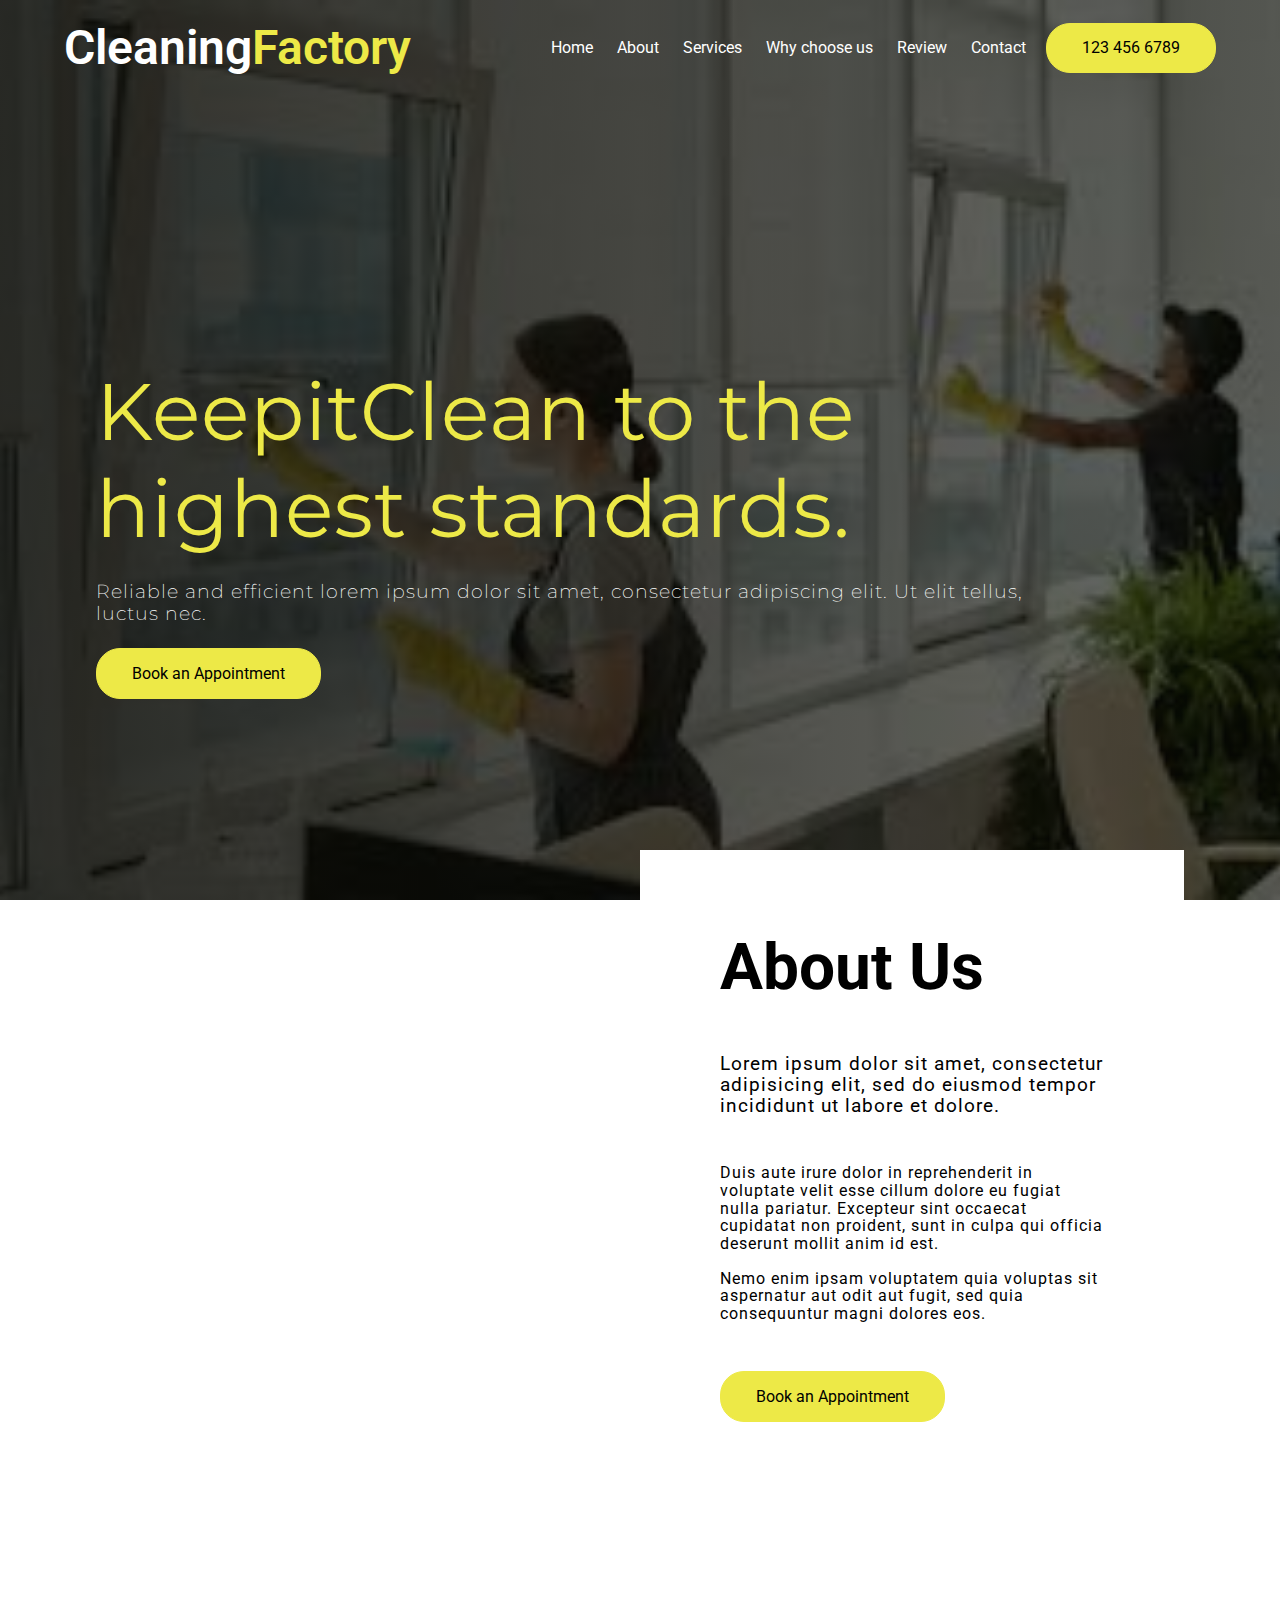
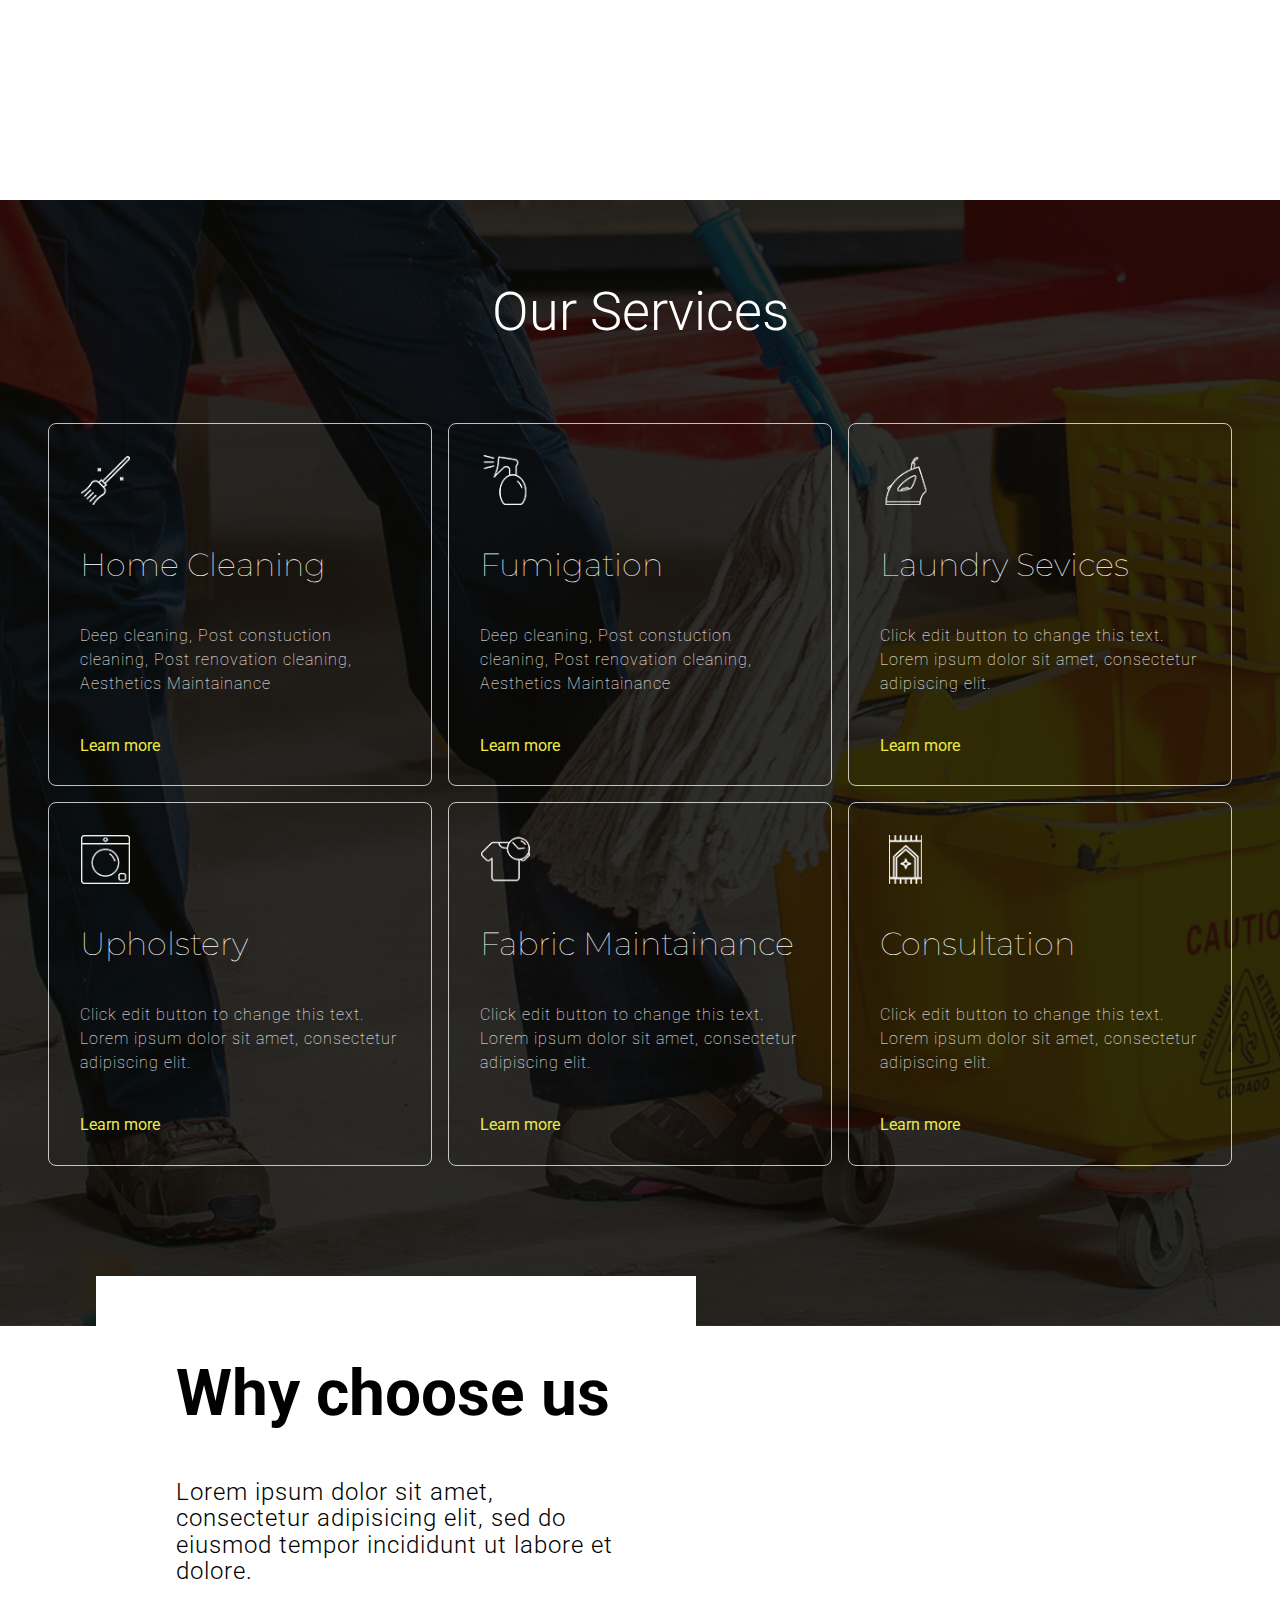
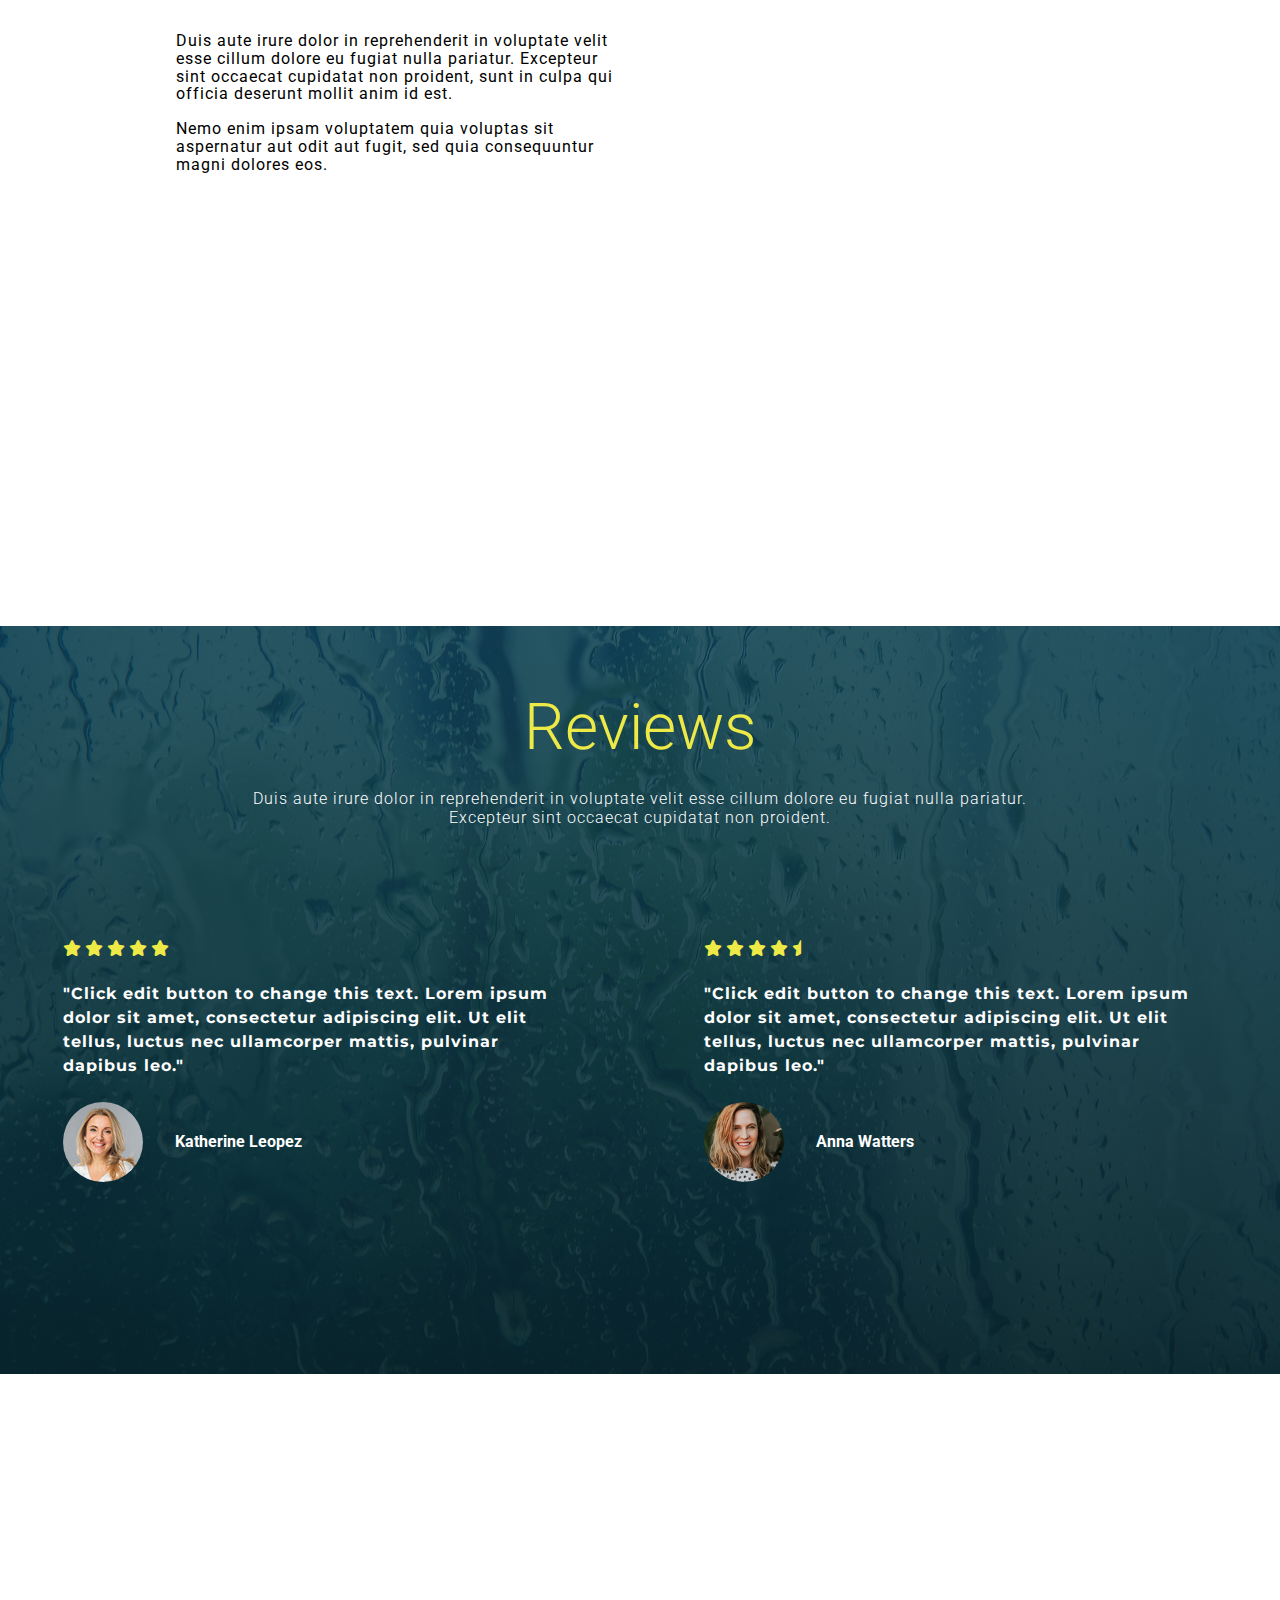
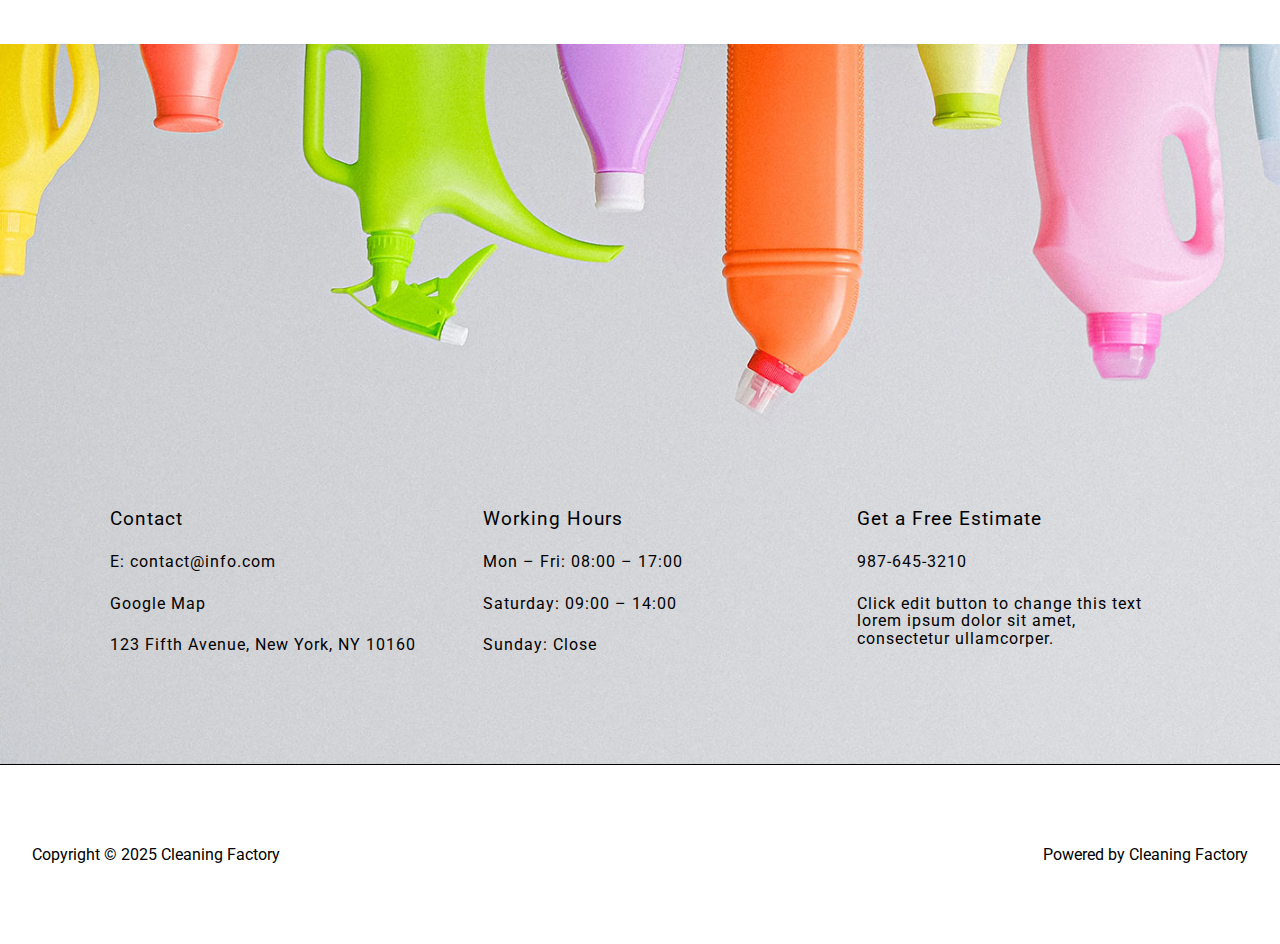
<file: index.html>
<!DOCTYPE html>
<html lang="en">
    <head>
        <meta charset="UTF-8">
        <meta http-equiv="X-UA-Compatible" content="IE-edge">
        <meta name="viewport" content="width=device-width">
        <meta name="theme-color" content="#EDE947">
        <title>landing page</title>
        <link rel="stylesheet" href="https://cdnjs.cloudflare.com/ajax/libs/font-awesome/6.7.2/css/all.min.css">
        <link rel="stylesheet" href="animation.css">
        <link rel="stylesheet" href="style.css">
    </head>
    <body>
        <section class="bg1">
            <section class="hero">
                <nav>
                    <a href="" class="logo link">Cleaning<span>Factory</span></a>
                    <ul class="navbar">
                        <li><a class="navlinks" href="index.html">Home</a></li>
                        <li><a class="navlinks" href="about.html">About</a></li>
                        <li><a class="navlinks" href="services.html">Services</a></li>
                        <li><a class="navlinks" href="reason.html">Why choose us</a></li>
                        <li><a class="navlinks" href="review.html">Review</a></li>
                        <li><a class="navlinks" href="contact.html">Contact</a></li>
                    </ul>
                    <a href="" class="btn link">123 456 6789</a>
                    <i class="fa-solid fa-bars" id="menu-bar"></i>
                </nav>
                <div class="body">
                    <h1>KeepitClean to the highest standards.</h1>
                    <h3>Reliable and efficient lorem ipsum dolor sit amet, consectetur adipiscing elit. Ut elit tellus, luctus nec.
                    </h3>
                    <a href="" class="btn">Book an Appointment</a>
                </div>
            </section>
            <section class="about">
                <div class="aboutus">
                    <h1>About Us</h1>
                    <h2>Lorem ipsum dolor sit amet, consectetur adipisicing elit, sed do eiusmod tempor incididunt ut labore et dolore.</h2>
                    <h4>Duis aute irure dolor in reprehenderit in voluptate velit esse cillum dolore eu fugiat nulla pariatur. Excepteur sint occaecat cupidatat non proident, sunt in culpa qui officia deserunt mollit anim id est.<br>
                    <br>Nemo enim ipsam voluptatem quia voluptas sit aspernatur aut odit aut fugit, sed quia consequuntur magni dolores eos.</h4>
                    <a href="" class="btn">Book an Appointment</a>
                </div>
            </section>
        </section>
        <section class="bg2">
            <section class="service">
                <h1>Our Services</h1>
                <div class="row">
                    <div class="service-item">
                        <img src="broom-icon.png" alt="">
                        <h2>Home Cleaning</h2>
                        <h4>Deep cleaning, Post constuction cleaning, Post renovation cleaning, Aesthetics Maintainance</h4>
                        <a href="">Learn more</a>
                    </div>
                    <div class="service-item">
                        <img src="spray (1).png" alt="">
                        <h2>Fumigation</h2>
                        <h4>Deep cleaning, Post constuction cleaning, Post renovation cleaning, Aesthetics Maintainance</h4>
                        <a href="">Learn more</a>
                    </div>
                    <div class="service-item">
                        <img src="iron.png" alt="">
                        <h2>Laundry Sevices</h2>
                        <h4>Click edit button to change this text. Lorem ipsum dolor sit amet, consectetur adipiscing elit.</h4>
                        <a href="">Learn more</a>
                    </div>
                    <div class="service-item">
                        <img src="washing-machine.png" alt="">
                        <h2>Upholstery</h2>
                        <h4>Click edit button to change this text. Lorem ipsum dolor sit amet, consectetur adipiscing elit.</h4>
                        <a href="">Learn more</a>
                    </div>
                    <div class="service-item">
                        <img src="laundry.png" alt="">
                        <h2>Fabric Maintainance</h2>
                        <h4>Click edit button to change this text. Lorem ipsum dolor sit amet, consectetur adipiscing elit.</h4>
                        <a href="">Learn more</a>
                    </div>
                    <div class="service-item">
                        <img src="carpet-icon-img.png" alt="">
                        <h2>Consultation</h2>
                        <h4>Click edit button to change this text. Lorem ipsum dolor sit amet, consectetur adipiscing elit.</h4>
                        <a href="">Learn more</a>
                    </div>
                </div>
            </section>
            <section class="reason">
                <div class="aboutus">
                    <h1>Why choose us</h1>
                    <h2>Lorem ipsum dolor sit amet, consectetur adipisicing elit, sed do eiusmod tempor incididunt ut labore et dolore.</h2>
                    <h4>Duis aute irure dolor in reprehenderit in voluptate velit esse cillum dolore eu fugiat nulla pariatur. Excepteur sint occaecat cupidatat non proident, sunt in culpa qui officia deserunt mollit anim id est.<br>
                    <br>Nemo enim ipsam voluptatem quia voluptas sit aspernatur aut odit aut fugit, sed quia consequuntur magni dolores eos.</h4>
                </div>
            </section>
            <section class="review">
                <h1 class="title">Reviews</h1>
                <h4 class="sub-title">Duis aute irure dolor in reprehenderit in voluptate velit esse cillum dolore eu fugiat nulla pariatur. Excepteur sint occaecat cupidatat non proident.</h4>
                <div class="row">
                    <div class="review-item">
                        <div class="rating">
                            <i class="fa fa-star" aria-hidden="true"></i>
                            <i class="fa fa-star" aria-hidden="true"></i>
                            <i class="fa fa-star" aria-hidden="true"></i>
                            <i class="fa fa-star" aria-hidden="true"></i>
                            <i class="fa fa-star" aria-hidden="true"></i>
                        </div>
                        <h3>"Click edit button to change this text. Lorem ipsum dolor sit amet, consectetur adipiscing elit. Ut elit tellus, luctus nec ullamcorper mattis, pulvinar dapibus leo."</h3>
                        <div class="client">
                            <img src="review1.jpg" alt="">
                            <h4>Katherine Leopez</h4>
                        </div>
                    </div>
                    <div class="review-item">
                        <div class="rating">
                            <i class="fa fa-star" aria-hidden="true"></i>
                            <i class="fa fa-star" aria-hidden="true"></i>
                            <i class="fa fa-star" aria-hidden="true"></i>
                            <i class="fa fa-star" aria-hidden="true"></i>
                            <i class="fa fa-star-half" aria-hidden="true"></i>
                        </div>
                        <h3>"Click edit button to change this text. Lorem ipsum dolor sit amet, consectetur adipiscing elit. Ut elit tellus, luctus nec ullamcorper mattis, pulvinar dapibus leo."</h3>
                        <div class="client">
                            <img src="review2.png" alt="">
                            <h4>Anna Watters</h4>
                        </div>
                    </div>
                </div>
            </section>
            <section class="referee">

            </section>
            <footer>
                <div class="row">
                    <div class="footer-item">
                        <h3>Contact</h3>
                        <p>E: contact@info.com</p>
                        <p>Google Map</p>
                        <p>123 Fifth Avenue, New York, NY 10160</p>
                    </div>
                    <div class="footer-item">
                        <h3>Working Hours</h3>
                        <p>Mon – Fri: 08:00 – 17:00</p>
                        <p>Saturday: 09:00 – 14:00</p>
                        <p>Sunday: Close</p>
                    </div>
                    <div class="footer-item">
                        <h3>Get a Free Estimate</h3>
                        <p>987-645-3210</p>
                        <p>Click edit button to change this text lorem ipsum dolor sit amet, consectetur ullamcorper.</p>
                    </div>
                </div>
                <div class="copyright">
                    <p>Copyright © 2025 Cleaning Factory</p>
                    <p>Powered by Cleaning Factory</p>
                </div>
            </footer>
        </section>

        <script src="index.js"></script>
    </body>
</html>
</file>
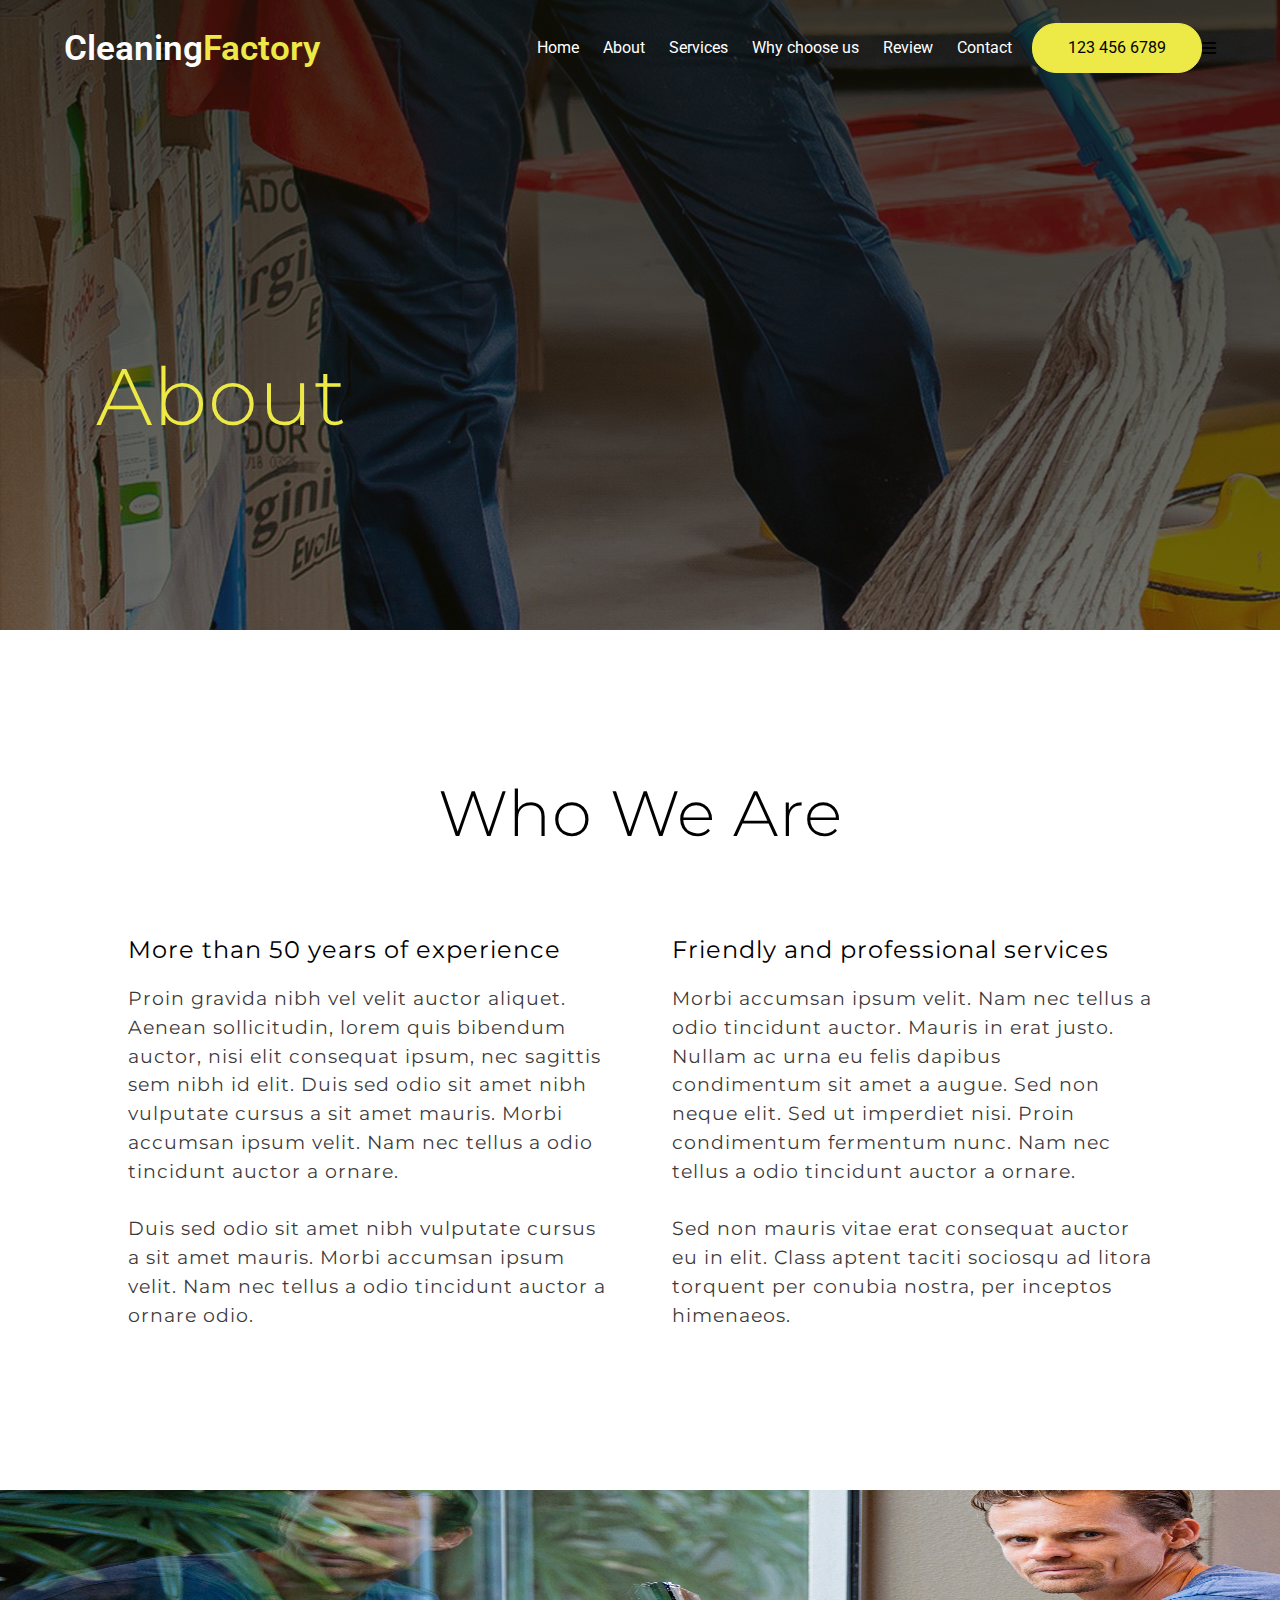
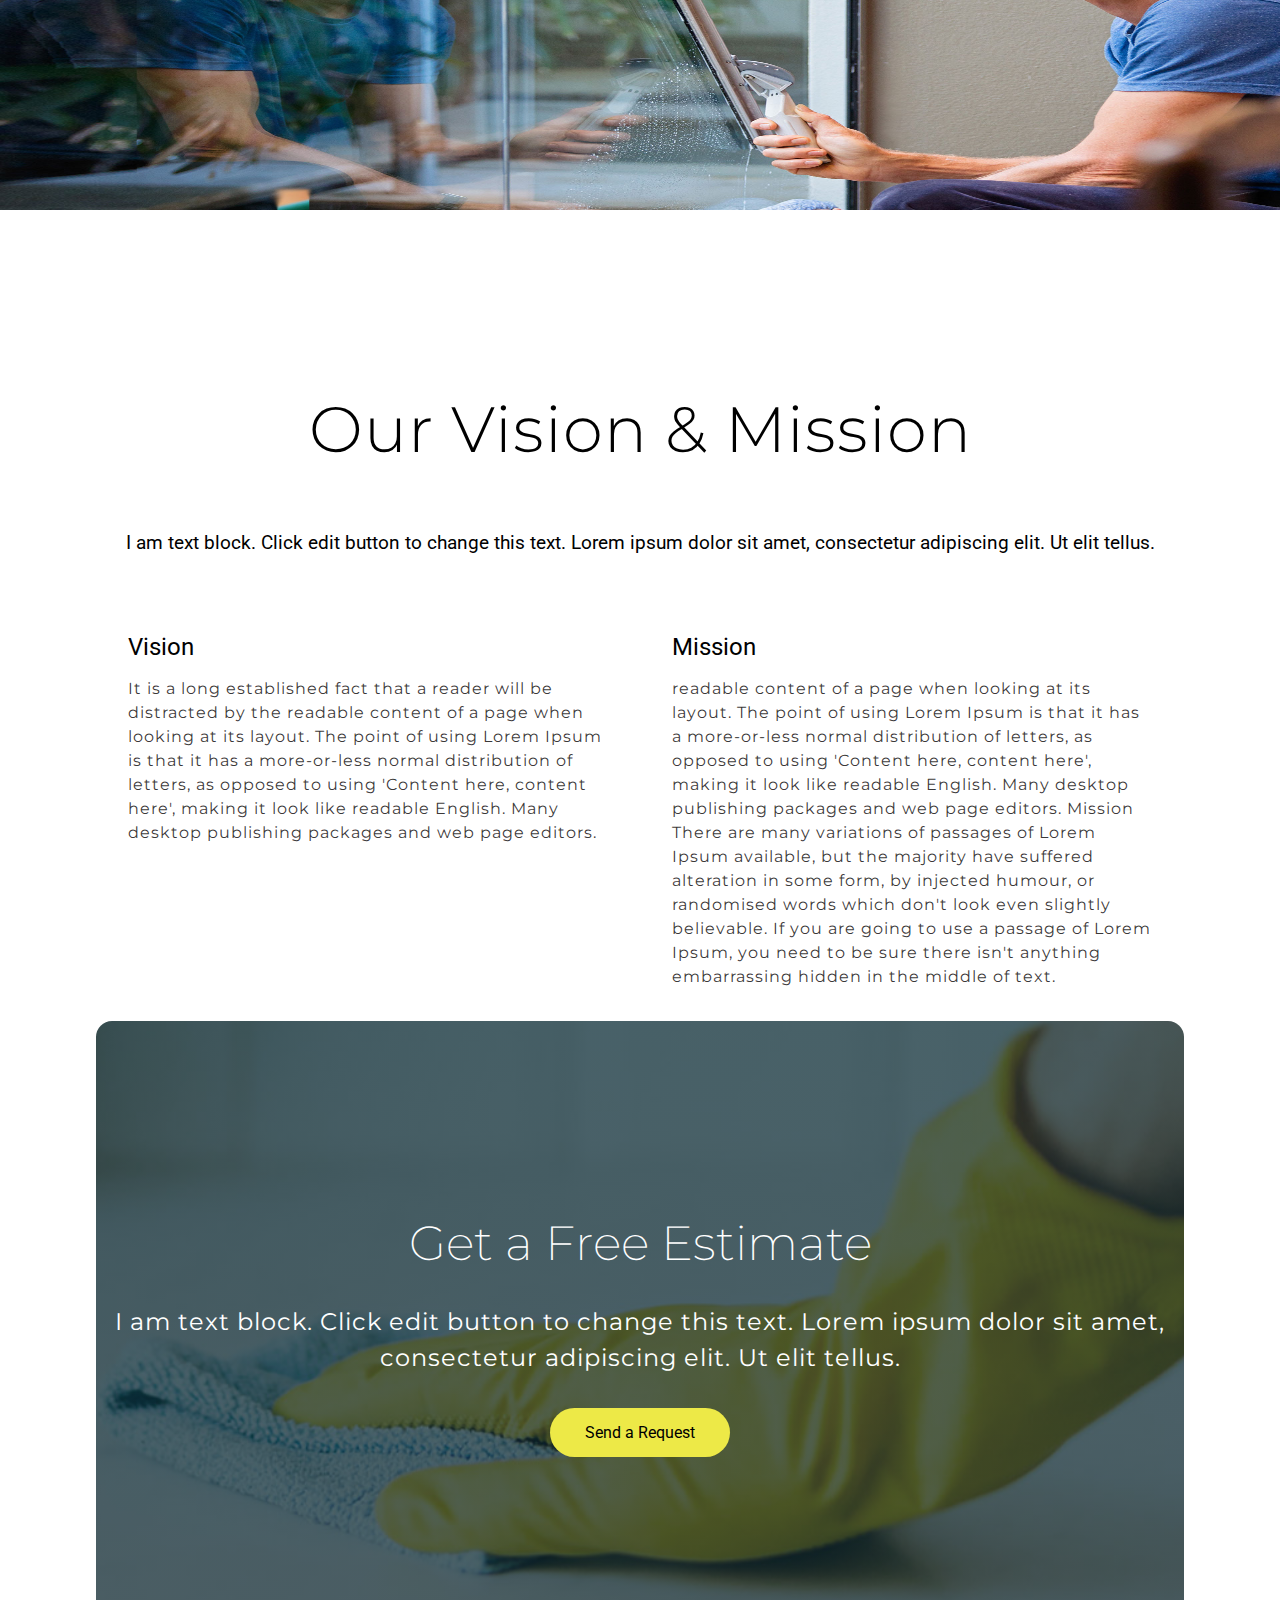
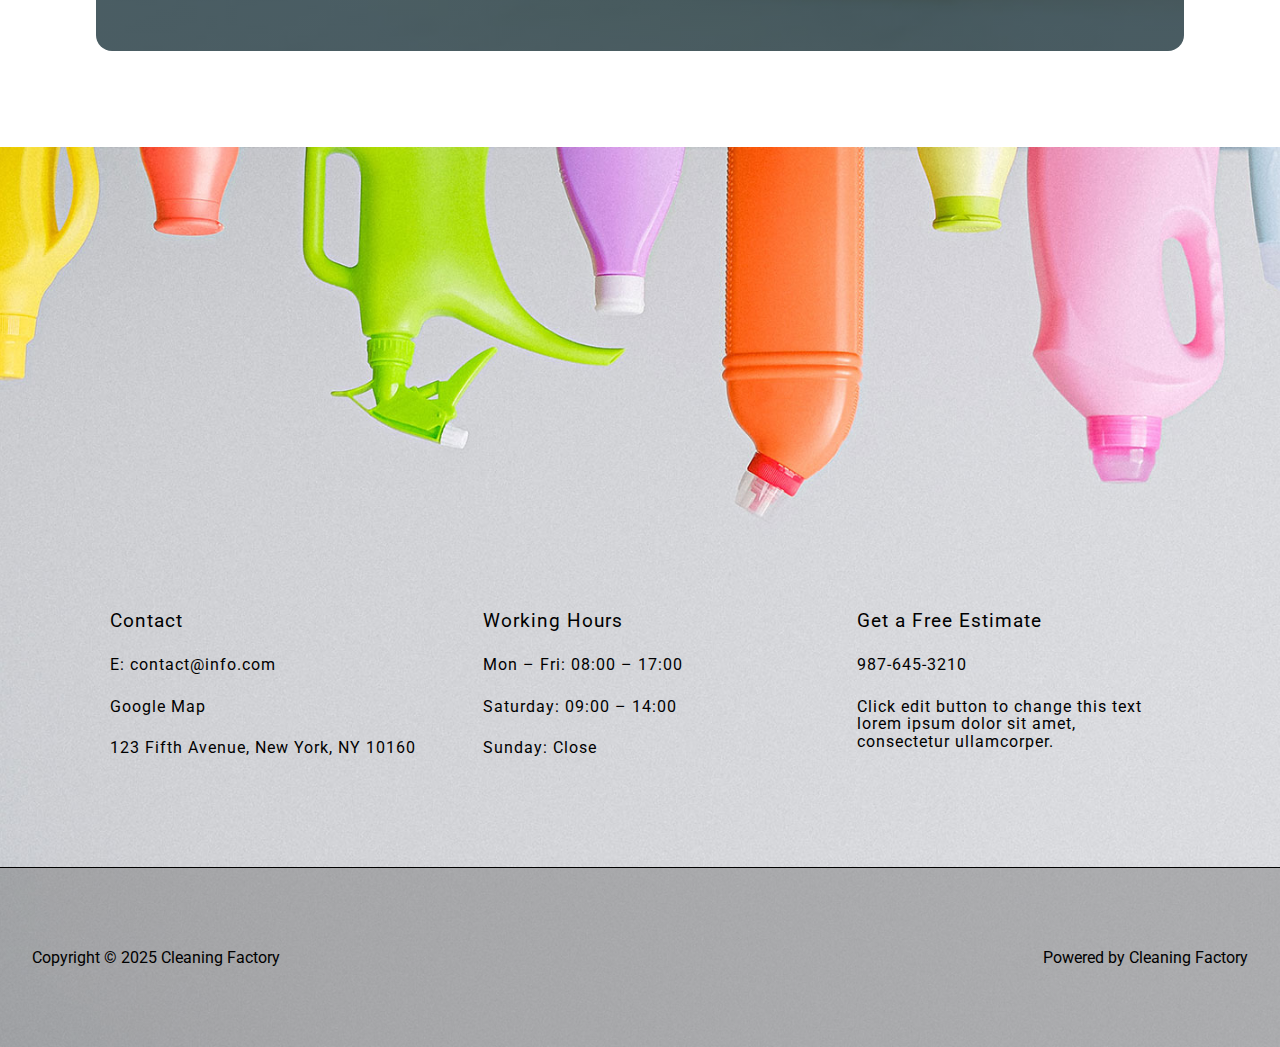
<file: about.html>
<!DOCTYPE html>
<html lang="en">
    <head>
        <meta charset="UTF-8">
        <meta http-equiv="X-UA-Compatible" content="IE-edge">
        <meta name="viewport" content="width=device-width">
        <meta name="theme-color" content="#EDE947">
        <title>landing page</title>
        <link rel="stylesheet" href="https://cdnjs.cloudflare.com/ajax/libs/font-awesome/6.7.2/css/all.min.css">
        <link rel="stylesheet" href="animation.css">
        <link rel="stylesheet" href="about.css">
    </head>
    <body>
        <section class="bg1">
            <section class="hero">
                <nav>
                    <a href="" class="logo link">Cleaning<span>Factory</span></a>
                    <ul class="navbar">
                        <li><a class="navlinks" href="index.html">Home</a></li>
                        <li><a class="navlinks" href="about.html">About</a></li>
                        <li><a class="navlinks" href="services.html">Services</a></li>
                        <li><a class="navlinks" href="reason.html">Why choose us</a></li>
                        <li><a class="navlinks" href="review.html">Review</a></li>
                        <li><a class="navlinks" href="contact.html">Contact</a></li>
                    </ul>
                    <a href="" class="btn link">123 456 6789</a>
                    <i class="fa-solid fa-bars" id="menu-bar"></i>
                </nav>
                <div class="body">
                    <h1>About</h1>
                 </div>
            </section>
        </section>
        <section class="aboutus">
            <h1 class="title">Who We Are</h1>
            <div class="row">
                <div class="col2">
                    <h3>More than 50 years of experience</h3>
                    <p>Proin gravida nibh vel velit auctor aliquet. Aenean sollicitudin, lorem quis bibendum auctor, nisi elit consequat ipsum, nec sagittis sem nibh id elit. Duis sed odio sit amet nibh vulputate cursus a sit amet mauris. Morbi accumsan ipsum velit. Nam nec tellus a odio tincidunt auctor a ornare.<br><br>Duis sed odio sit amet nibh vulputate cursus a sit amet mauris. Morbi accumsan ipsum velit. Nam nec tellus a odio tincidunt auctor a ornare odio.</p>
                </div>
                <div class="col2">
                    <h3>Friendly and professional services</h3>
                     <p>Morbi accumsan ipsum velit. Nam nec tellus a odio tincidunt auctor. Mauris in erat justo. Nullam ac urna eu felis dapibus condimentum sit amet a augue. Sed non neque elit. Sed ut imperdiet nisi. Proin condimentum fermentum nunc. Nam nec tellus a odio tincidunt auctor a ornare.<br><br>Sed non mauris vitae erat consequat auctor eu in elit. Class aptent taciti sociosqu ad litora torquent per conubia nostra, per inceptos himenaeos.</p>
                 </div>
            </div>
        </section>
        <section class="img">
            <img src="banner-03.jpg" alt="">
        </section>
        <section class="vision">
            <div class="title">Our Vision & Mission</div>
            <p class="sub-title">I am text block. Click edit button to change this text. Lorem ipsum dolor sit amet, consectetur adipiscing elit. Ut elit tellus.</p>
            <div class="row">
                <div class="col2">
                    <h2>Vision</h2>
                    <p>It is a long established fact that a reader will be distracted by the readable content of a page when looking at its layout. The point of using Lorem Ipsum is that it has a more-or-less normal distribution of letters, as opposed to using 'Content here, content here', making it look like readable English. Many desktop publishing packages and web page editors.</p>
                </div>
                <div class="col2">
                    <h2>Mission</h2>
                    <p> readable content of a page when looking at its layout. The point of using Lorem Ipsum is that it has a more-or-less normal distribution of letters, as opposed to using 'Content here, content here', making it look like readable English. Many desktop publishing packages and web page editors.
                        Mission
                        There are many variations of passages of Lorem Ipsum available, but the majority have suffered alteration in some form, by injected humour, or randomised words which don't look even slightly believable. If you are going to use a passage of Lorem Ipsum, you need to be sure there isn't anything embarrassing hidden in the middle of text.</p>
                </div>
            </div>
            <div class="estimate">
                <h2>Get a Free Estimate</h2>
                <p>I am text block. Click edit button to change this text. Lorem ipsum dolor sit amet, consectetur adipiscing elit. Ut elit tellus.</p>
                <a href="#" class="btn">Send a Request</a>
            </div>
        </section>

        <footer>
            <div class="row">
                <div class="footer-item">
                    <h3>Contact</h3>
                    <p>E: contact@info.com</p>
                    <p>Google Map</p>
                    <p>123 Fifth Avenue, New York, NY 10160</p>
                </div>
                <div class="footer-item">
                    <h3>Working Hours</h3>
                    <p>Mon – Fri: 08:00 – 17:00</p>
                    <p>Saturday: 09:00 – 14:00</p>
                    <p>Sunday: Close</p>
                </div>
                <div class="footer-item">
                    <h3>Get a Free Estimate</h3>
                    <p>987-645-3210</p>
                    <p>Click edit button to change this text lorem ipsum dolor sit amet, consectetur ullamcorper.</p>
                </div>
            </div>
            <div class="copyright">
                <p>Copyright © 2025 Cleaning Factory</p>
                <p>Powered by Cleaning Factory</p>
            </div>
        </footer>

        <script src="index.js"></script>
    </body>
</html>
</file>
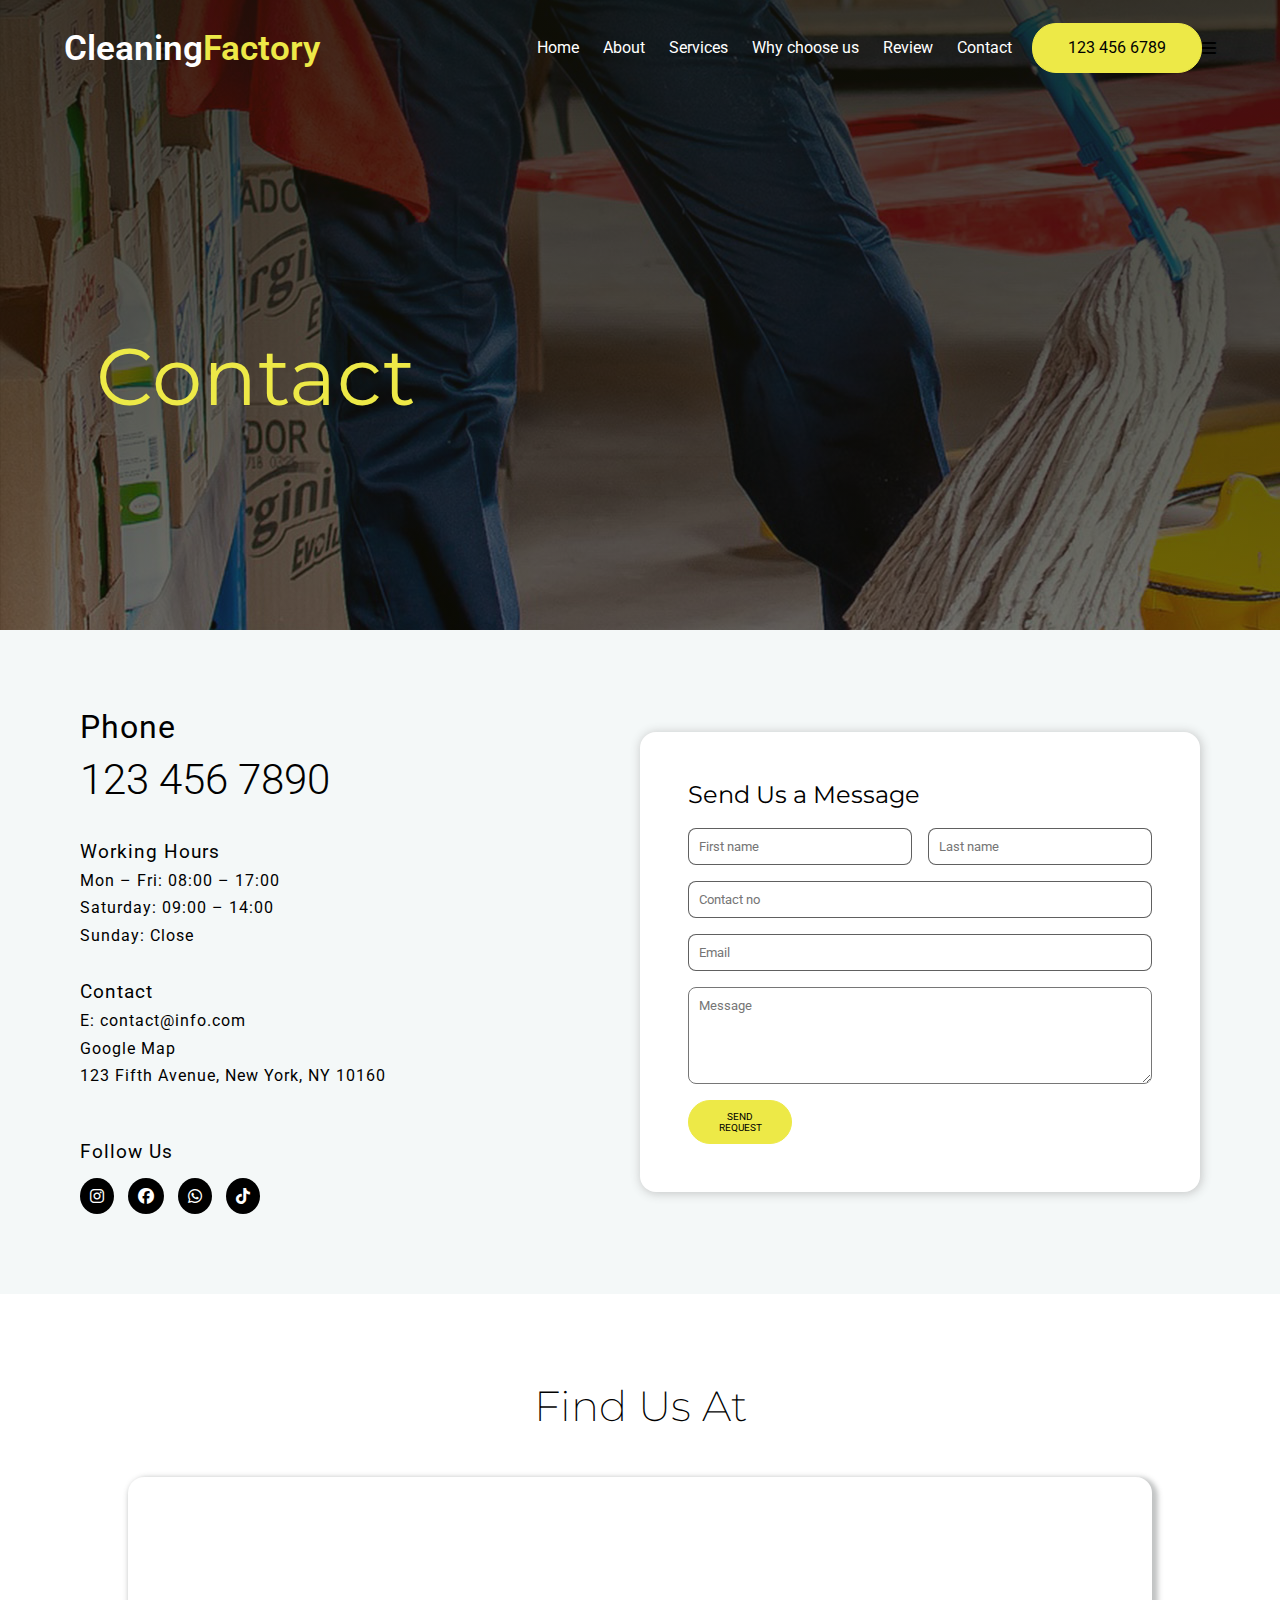
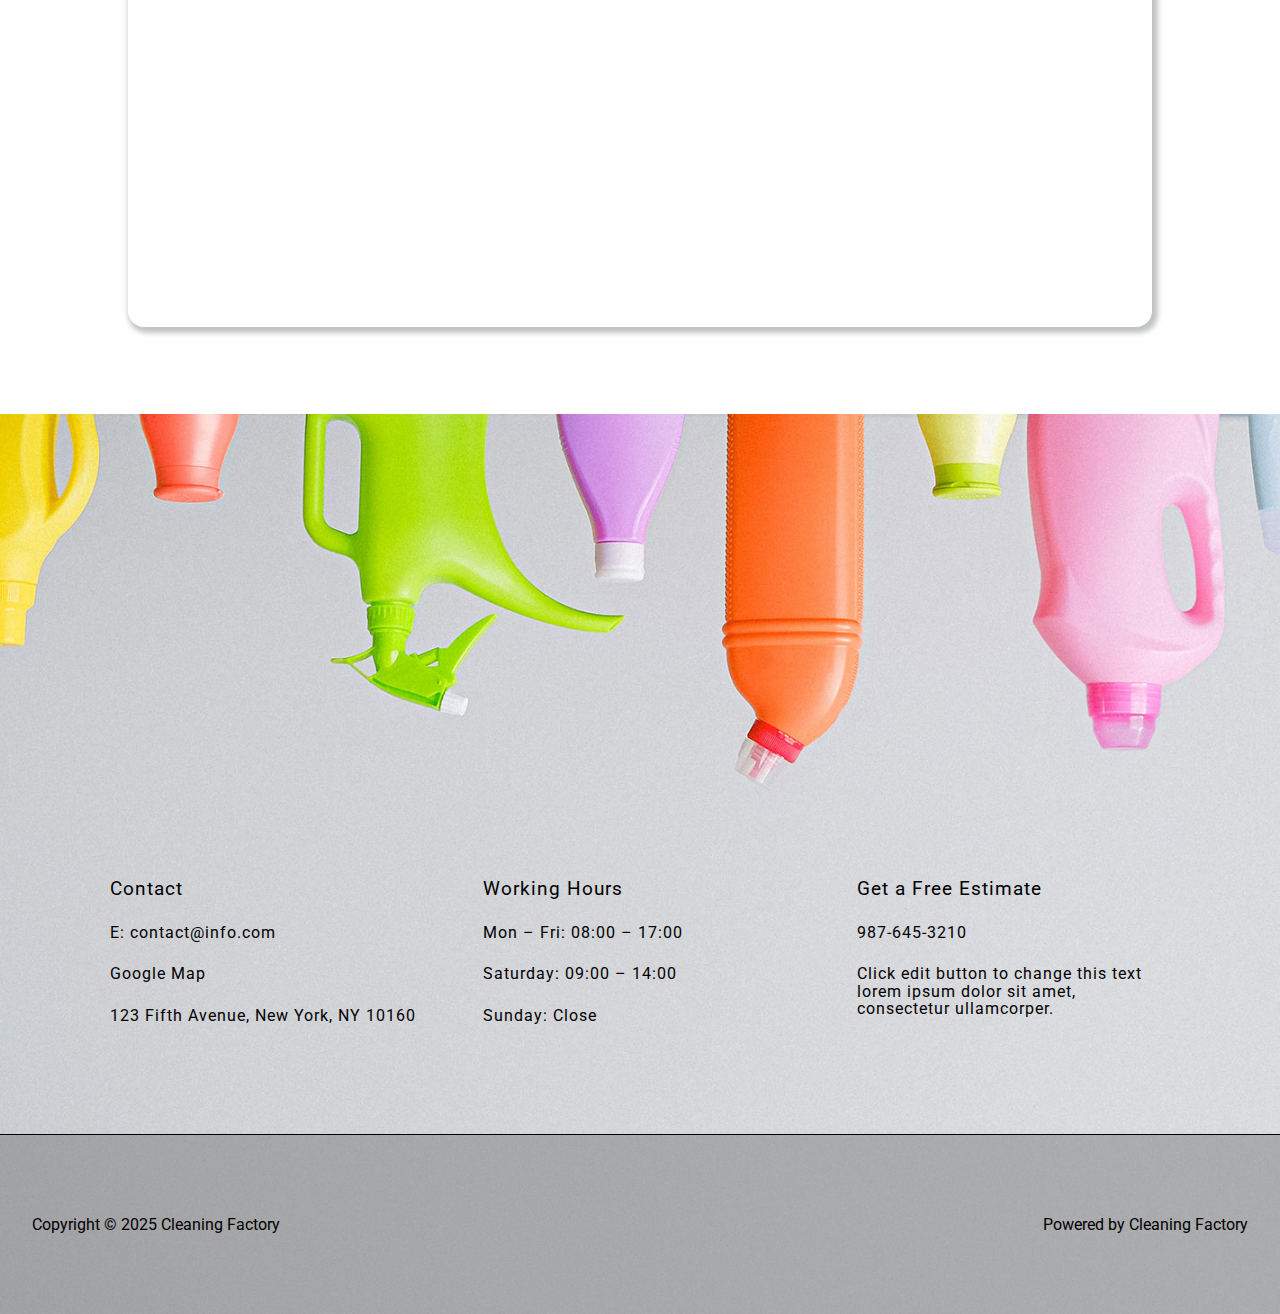
<file: contact.html>
<!DOCTYPE html>
<html lang="en">
    <head>
        <meta charset="UTF-8">
        <meta http-equiv="X-UA-Compatible" content="IE-edge">
        <meta name="viewport" content="width=device-width">
        <meta name="theme-color" content="#EDE947">
        <title>landing page</title>
        <link rel="stylesheet" href="https://cdnjs.cloudflare.com/ajax/libs/font-awesome/6.7.2/css/all.min.css">
        <link rel="stylesheet" href="animation.css">
        <link rel="stylesheet" href="contact.css">
    </head>
    <body>
        <section class="bg1">
            <section class="hero">
                <nav>
                    <a href="" class="logo link">Cleaning<span>Factory</span></a>
                    <ul class="navbar">
                        <li><a class="navlinks" href="index.html">Home</a></li>
                        <li><a class="navlinks" href="about.html">About</a></li>
                        <li><a class="navlinks" href="services.html">Services</a></li>
                        <li><a class="navlinks" href="reason.html">Why choose us</a></li>
                        <li><a class="navlinks" href="review.html">Review</a></li>
                        <li><a class="navlinks" href="contact.html">Contact</a></li>
                    </ul>
                    <a href="" class="btn link">123 456 6789</a>
                    <i class="fa-solid fa-bars" id="menu-bar"></i>
                </nav>
            <div class="body">
                <h1>Contact</h1>
            </div>
        </section>
        <section class="contact">
            <div class="row">
                <div class="col2 contact">
                    <h3 class="phone">Phone</h3>
                    <h1>123 456 7890</h1><br>
                    <h3>Working Hours</h3>
                    <p>Mon – Fri: 08:00 – 17:00</p>
                    <p>Saturday: 09:00 – 14:00</p>
                    <p>Sunday: Close</p>
                    <br>
                    <h3>Contact</h3>
                    <p>E: contact@info.com</p>
                    <p>Google Map</p>
                    <p>123 Fifth Avenue, New York, NY 10160</p>
                    <br><br>
                    <div class="follow">
                        <h3>Follow Us</h3>
                        <div class="social">
                            <a href="#" class="fa-brands fa-instagram"></a>
                            <a href="#" class="fa-brands fa-facebook"></a>
                            <a href="#" class="fa-brands fa-whatsapp"></a>
                            <a href="#" class="fa-brands fa-tiktok"></a>
                        </div>
                    </div>
                </div>
                <div class="col2 form">
                    <h2 class="title">Send Us a Message</h2>
                    <form action="">
                        <input type="text" name="First name" placeholder="First name" style="grid-area: box1;">
                        <input type="text" name="Last name" placeholder="Last name" style="grid-area: box2;">
                        <input type="number" name="Contact" placeholder="Contact no" style="grid-area: box3;">
                        <input type="email" name="Email" placeholder="Email" style="grid-area: box4;">
                        <textarea name="Message" id="" placeholder="Message" cols="30" rows="5" style="grid-area: box5;"></textarea>
                        <button type="submit">SEND REQUEST</button>
                    </form>
                </div>
            </div>
        </section>
        <section class="location">
            <h2>Find Us At</h2>
            <iframe src="https://www.google.com/maps/embed?pb=!1m18!1m12!1m3!1d4773.570213258204!2d5.147033878780421!3d7.288184334941897!2m3!1f0!2f0!3f0!3m2!1i1024!2i768!4f13.1!3m3!1m2!1s0x10478ed0fa48f33d%3A0xfa06af1c402cc25!2sHeritage%20Hostel!5e0!3m2!1sen!2sng!4v1743377054357!5m2!1sen!2sng" width="80%" height="450" style="border:0;" allowfullscreen="" loading="lazy" referrerpolicy="no-referrer-when-downgrade"></iframe>
        </section>

        <footer>
            <div class="row">
                <div class="footer-item">
                    <h3>Contact</h3>
                    <p>E: contact@info.com</p>
                    <p>Google Map</p>
                    <p>123 Fifth Avenue, New York, NY 10160</p>
                </div>
                <div class="footer-item">
                    <h3>Working Hours</h3>
                    <p>Mon – Fri: 08:00 – 17:00</p>
                    <p>Saturday: 09:00 – 14:00</p>
                    <p>Sunday: Close</p>
                </div>
                <div class="footer-item">
                    <h3>Get a Free Estimate</h3>
                    <p>987-645-3210</p>
                    <p>Click edit button to change this text lorem ipsum dolor sit amet, consectetur ullamcorper.</p>
                </div>
            </div>
            <div class="copyright">
                <p>Copyright © 2025 Cleaning Factory</p>
                <p>Powered by Cleaning Factory</p>
            </div>
        </footer>

        <script src="index.js"></script>
    </body>
</html>
</file>
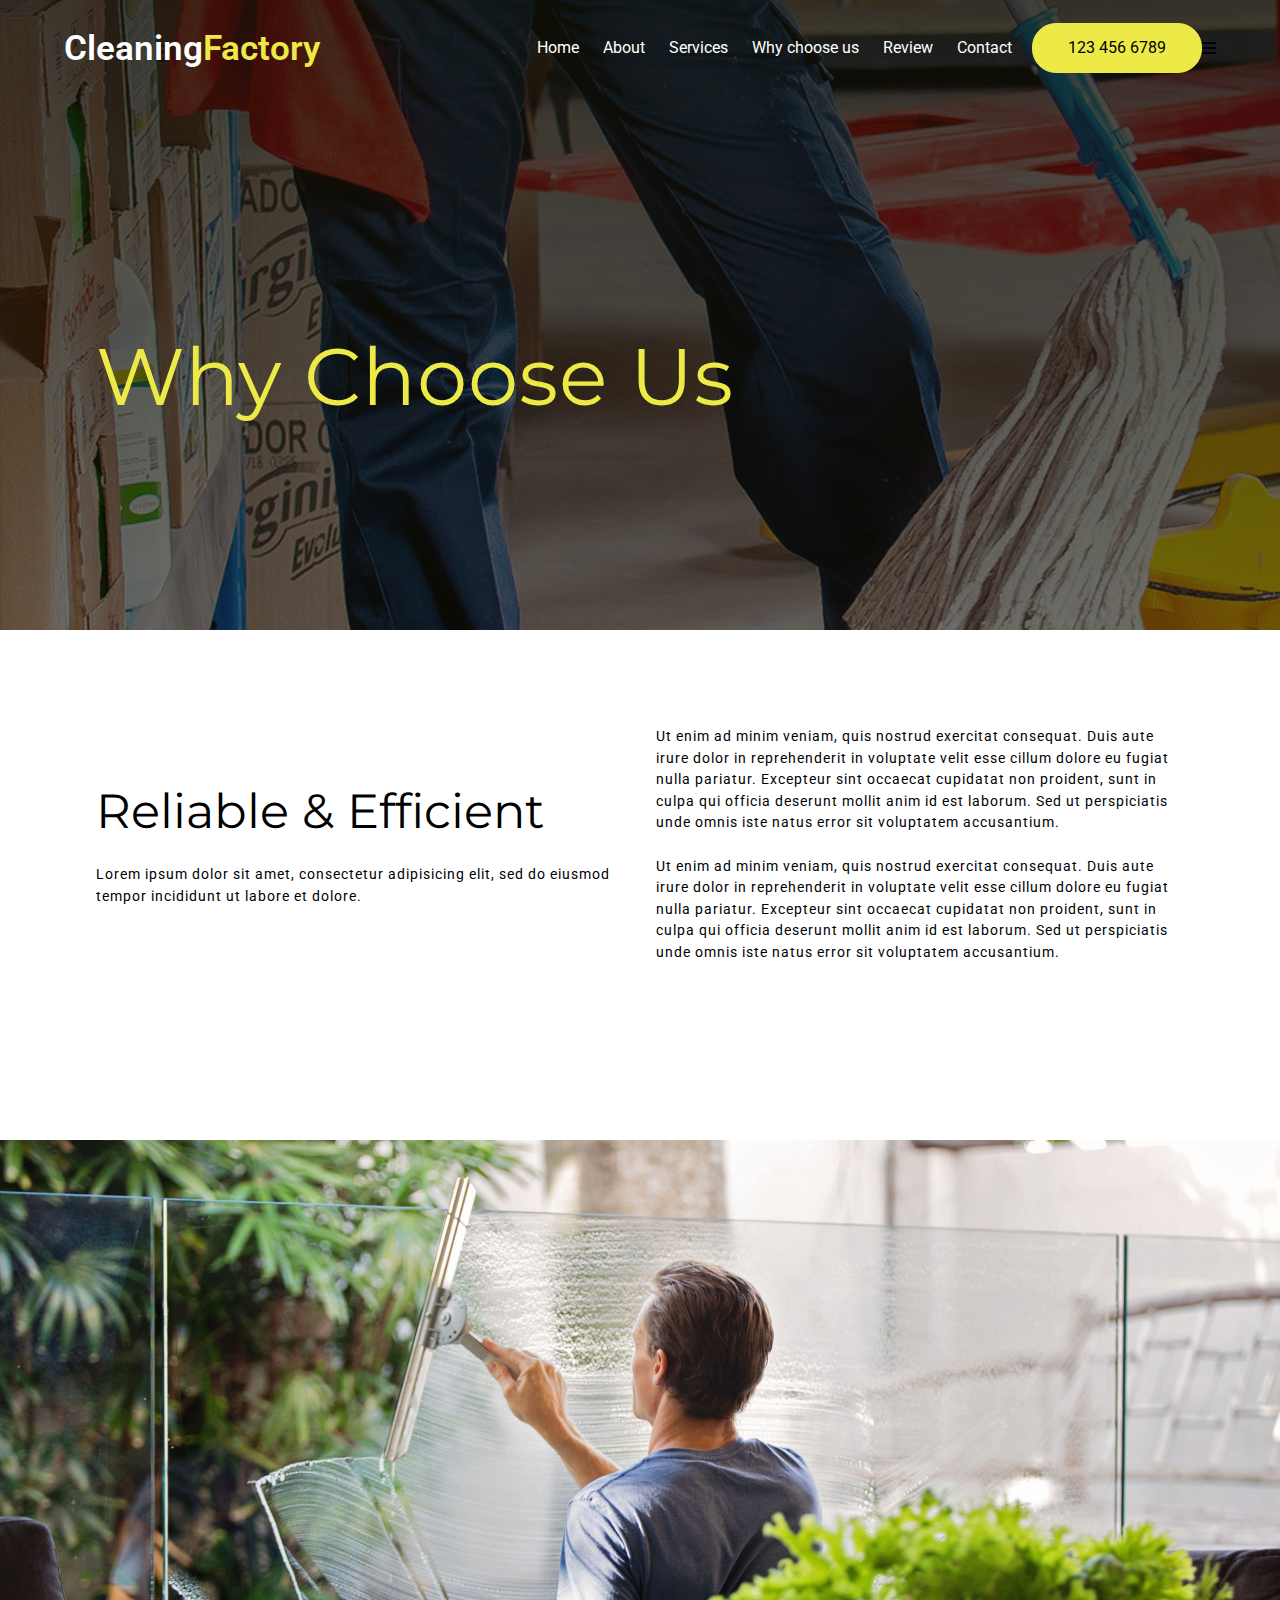
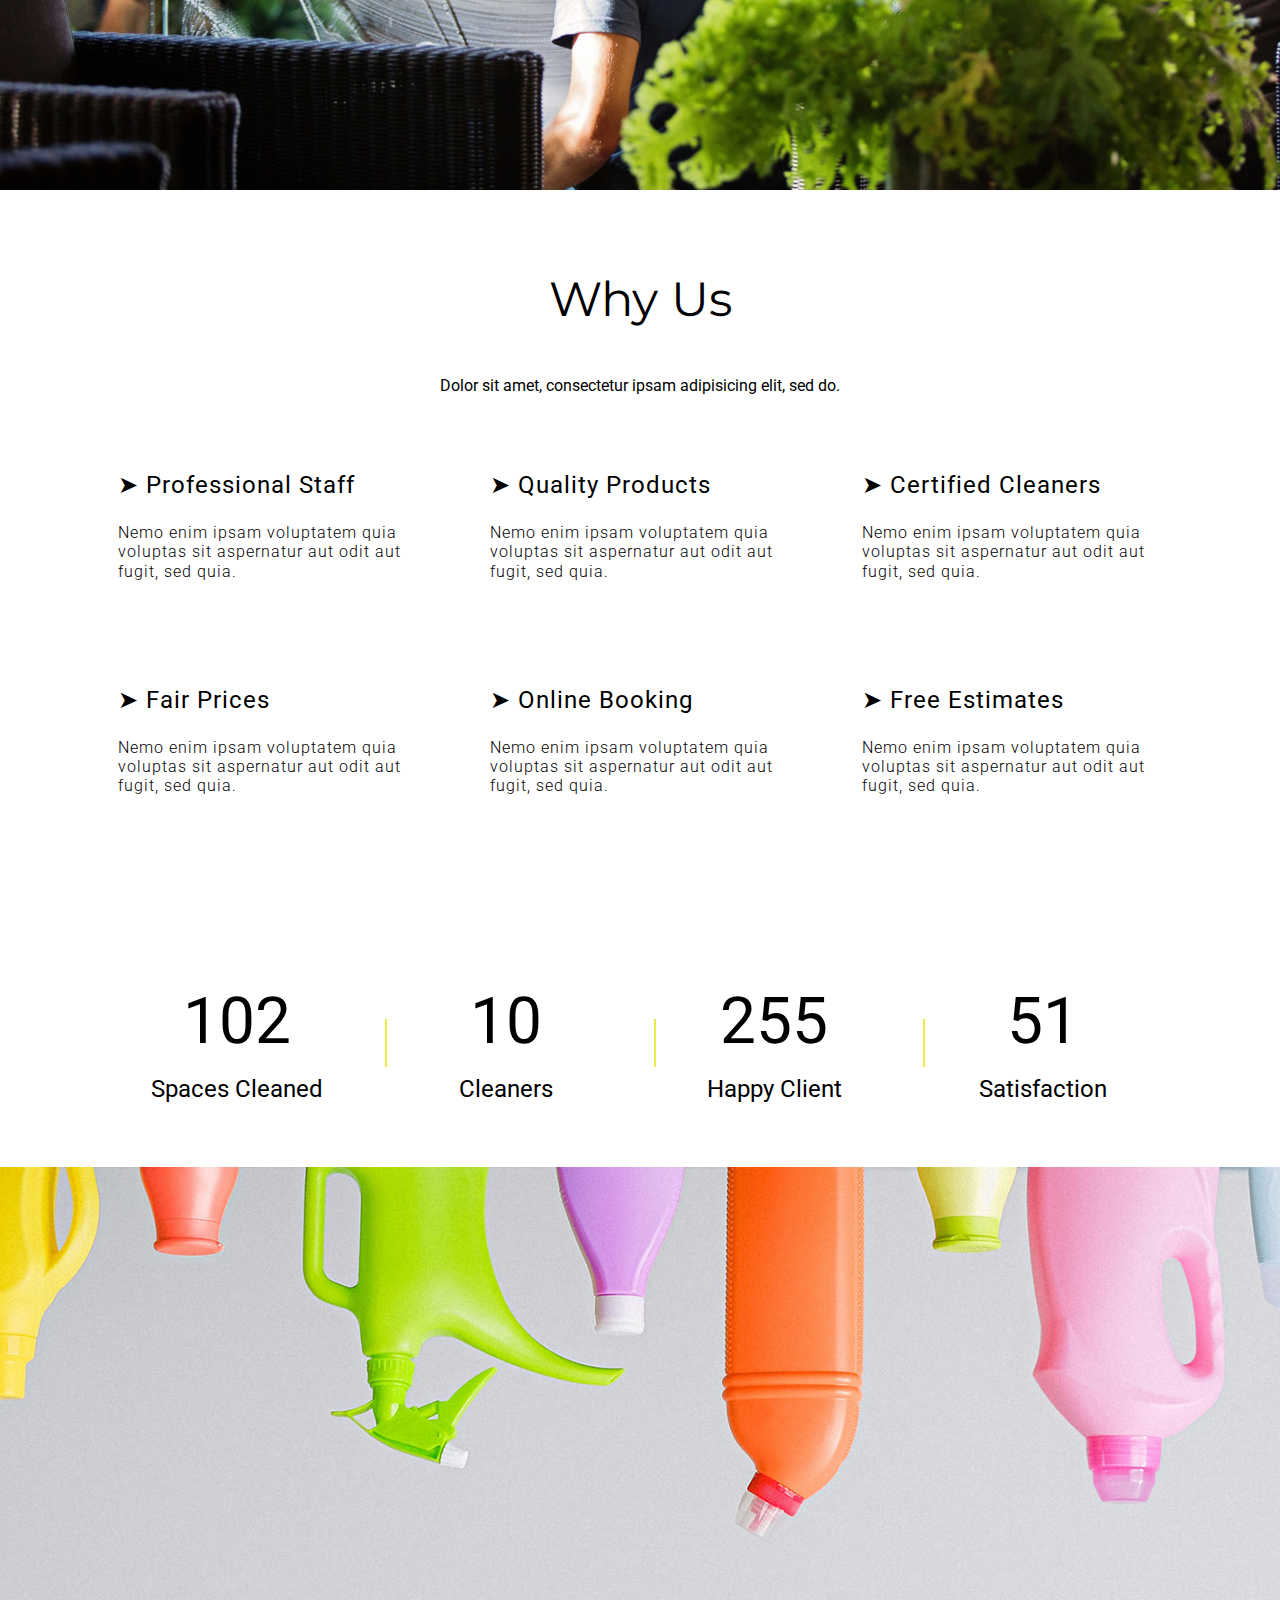
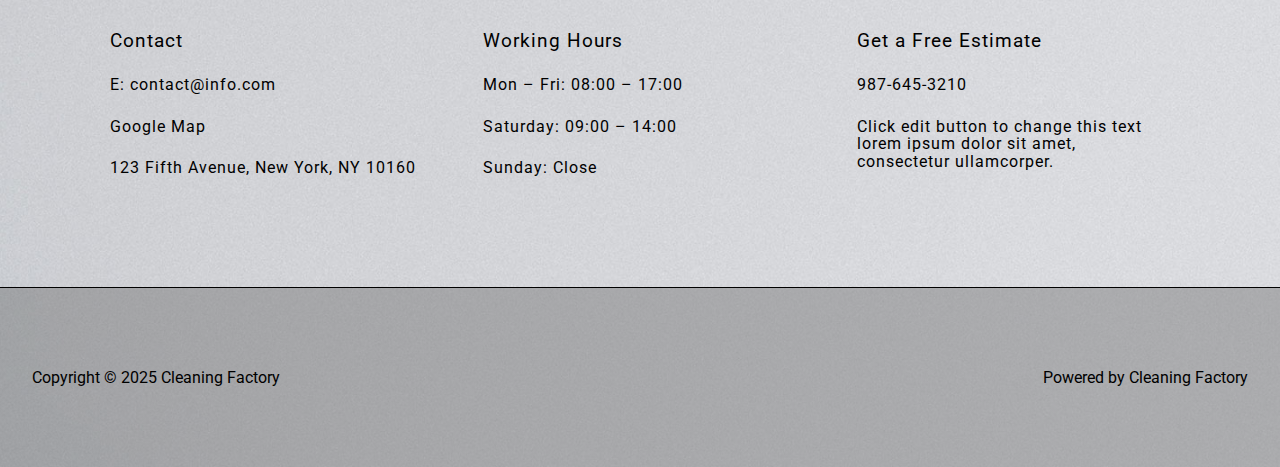
<file: reason.html>
<!DOCTYPE html>
<html lang="en">
    <head>
        <meta charset="UTF-8">
        <meta http-equiv="X-UA-Compatible" content="IE-edge">
        <meta name="viewport" content="width=device-width">
        <meta name="theme-color" content="#EDE947">
        <title>landing page</title>
        <link rel="stylesheet" href="https://cdnjs.cloudflare.com/ajax/libs/font-awesome/6.7.2/css/all.min.css">
        <link rel="stylesheet" href="animation.css">
        <link rel="stylesheet" href="reason.css">
    </head>
    <body>
        <section class="bg1">
            <section class="hero">
                <nav>
                    <a href="" class="logo link">Cleaning<span>Factory</span></a>
                    <ul class="navbar">
                        <li><a class="navlinks" href="index.html">Home</a></li>
                        <li><a class="navlinks" href="about.html">About</a></li>
                        <li><a class="navlinks" href="services.html">Services</a></li>
                        <li><a class="navlinks" href="reason.html">Why choose us</a></li>
                        <li><a class="navlinks" href="review.html">Review</a></li>
                        <li><a class="navlinks" href="contact.html">Contact</a></li>
                    </ul>
                    <a href="" class="btn link">123 456 6789</a>
                    <i class="fa-solid fa-bars" id="menu-bar"></i>
                </nav>
            <div class="body">
                <h1>Why Choose Us</h1>
            </div>
        </section>
        <section class="first">
            <div class="row">
                <div class="col1">
                    <h2>Reliable & Efficient</h2>
                    <h4>Lorem ipsum dolor sit amet, consectetur adipisicing elit, sed do eiusmod tempor incididunt ut labore et dolore.</h4>
                </div>
                <div class="col2">
                    <h4>Ut enim ad minim veniam, quis nostrud exercitat consequat. Duis aute irure dolor in reprehenderit in voluptate velit esse cillum dolore eu fugiat nulla pariatur. Excepteur sint occaecat cupidatat non proident, sunt in culpa qui officia deserunt mollit anim id est laborum. Sed ut perspiciatis unde omnis iste natus error sit voluptatem accusantium.<br><br>Ut enim ad minim veniam, quis nostrud exercitat consequat. Duis aute irure dolor in reprehenderit in voluptate velit esse cillum dolore eu fugiat nulla pariatur. Excepteur sint occaecat cupidatat non proident, sunt in culpa qui officia deserunt mollit anim id est laborum. Sed ut perspiciatis unde omnis iste natus error sit voluptatem accusantium.</h4>
                </div>
            </div>
        </section>
        <section class="second">
            <img src="choose us.jpg" alt="">
        </section>
        <section class="third">
            <div class="heading">
                <h2 class="title">Why Us</h2>
                <p class="subtitle">Dolor sit amet, consectetur ipsam adipisicing elit, sed do.</p>
            </div>
            <div class="row">
                <div class="why-item">
                    <h2>&#10148; Professional Staff</h2>
                    <p>Nemo enim ipsam voluptatem quia voluptas sit aspernatur aut odit aut fugit, sed quia.</p>
                </div>
                <div class="why-item">
                    <h2>&#10148; Quality Products</h2>
                    <p>Nemo enim ipsam voluptatem quia voluptas sit aspernatur aut odit aut fugit, sed quia.</p>
                </div>
                <div class="why-item">
                    <h2>&#10148; Certified Cleaners</h2>
                    <p>Nemo enim ipsam voluptatem quia voluptas sit aspernatur aut odit aut fugit, sed quia.</p>
                </div>
                <div class="why-item">
                    <h2>&#10148; Fair Prices</h2>
                    <p>Nemo enim ipsam voluptatem quia voluptas sit aspernatur aut odit aut fugit, sed quia.</p>
                </div>
                <div class="why-item">
                    <h2>&#10148; Online Booking</h2>
                    <p>Nemo enim ipsam voluptatem quia voluptas sit aspernatur aut odit aut fugit, sed quia.</p>
                </div>
                <div class="why-item">
                    <h2>&#10148; Free Estimates</h2>
                    <p>Nemo enim ipsam voluptatem quia voluptas sit aspernatur aut odit aut fugit, sed quia.</p>
                </div>
            </div>
        </section>
        <section class="counters">
            <div class="counter-container">
                <div class="counter-box">
                    <div class="counter" data-target="200">0+</div>
                    <div class="label">Spaces Cleaned</div>
                </div>
                <div class="counter-box">
                    <div class="counter" data-target="20">0+</div>
                    <div class="label">Cleaners</div>
                </div>
                <div class="counter-box">
                    <div class="counter" data-target="500">0+</div>
                    <div class="label">Happy Client</div>
                </div>
                <div class="counter-box">
                    <div class="counter" data-target="100">0%</div>
                    <div class="label">Satisfaction</div>
                </div>
            </div>
        </section>

        <footer>
            <div class="row">
                <div class="footer-item">
                    <h3>Contact</h3>
                    <p>E: contact@info.com</p>
                    <p>Google Map</p>
                    <p>123 Fifth Avenue, New York, NY 10160</p>
                </div>
                <div class="footer-item">
                    <h3>Working Hours</h3>
                    <p>Mon – Fri: 08:00 – 17:00</p>
                    <p>Saturday: 09:00 – 14:00</p>
                    <p>Sunday: Close</p>
                </div>
                <div class="footer-item">
                    <h3>Get a Free Estimate</h3>
                    <p>987-645-3210</p>
                    <p>Click edit button to change this text lorem ipsum dolor sit amet, consectetur ullamcorper.</p>
                </div>
            </div>
            <div class="copyright">
                <p>Copyright © 2025 Cleaning Factory</p>
                <p>Powered by Cleaning Factory</p>
            </div>
        </footer>
        
        <script>
            function animateCounters() {
    const counters = document.querySelectorAll('.counter');
    counters.forEach(counter => {
        let target = +counter.getAttribute('data-target');
        let start = 0;
        let increment = target / 100;
        
        function updateCounter() {
            start += increment;
            if (start >= target) {
                counter.textContent = target;
            } else {
                counter.textContent = Math.floor(start);
                requestAnimationFrame(updateCounter);
            }
        }
        requestAnimationFrame(updateCounter);
    });
}

animateCounters();
        </script>
        <script src="index.js"></script>
    </body>
</html>
</file>
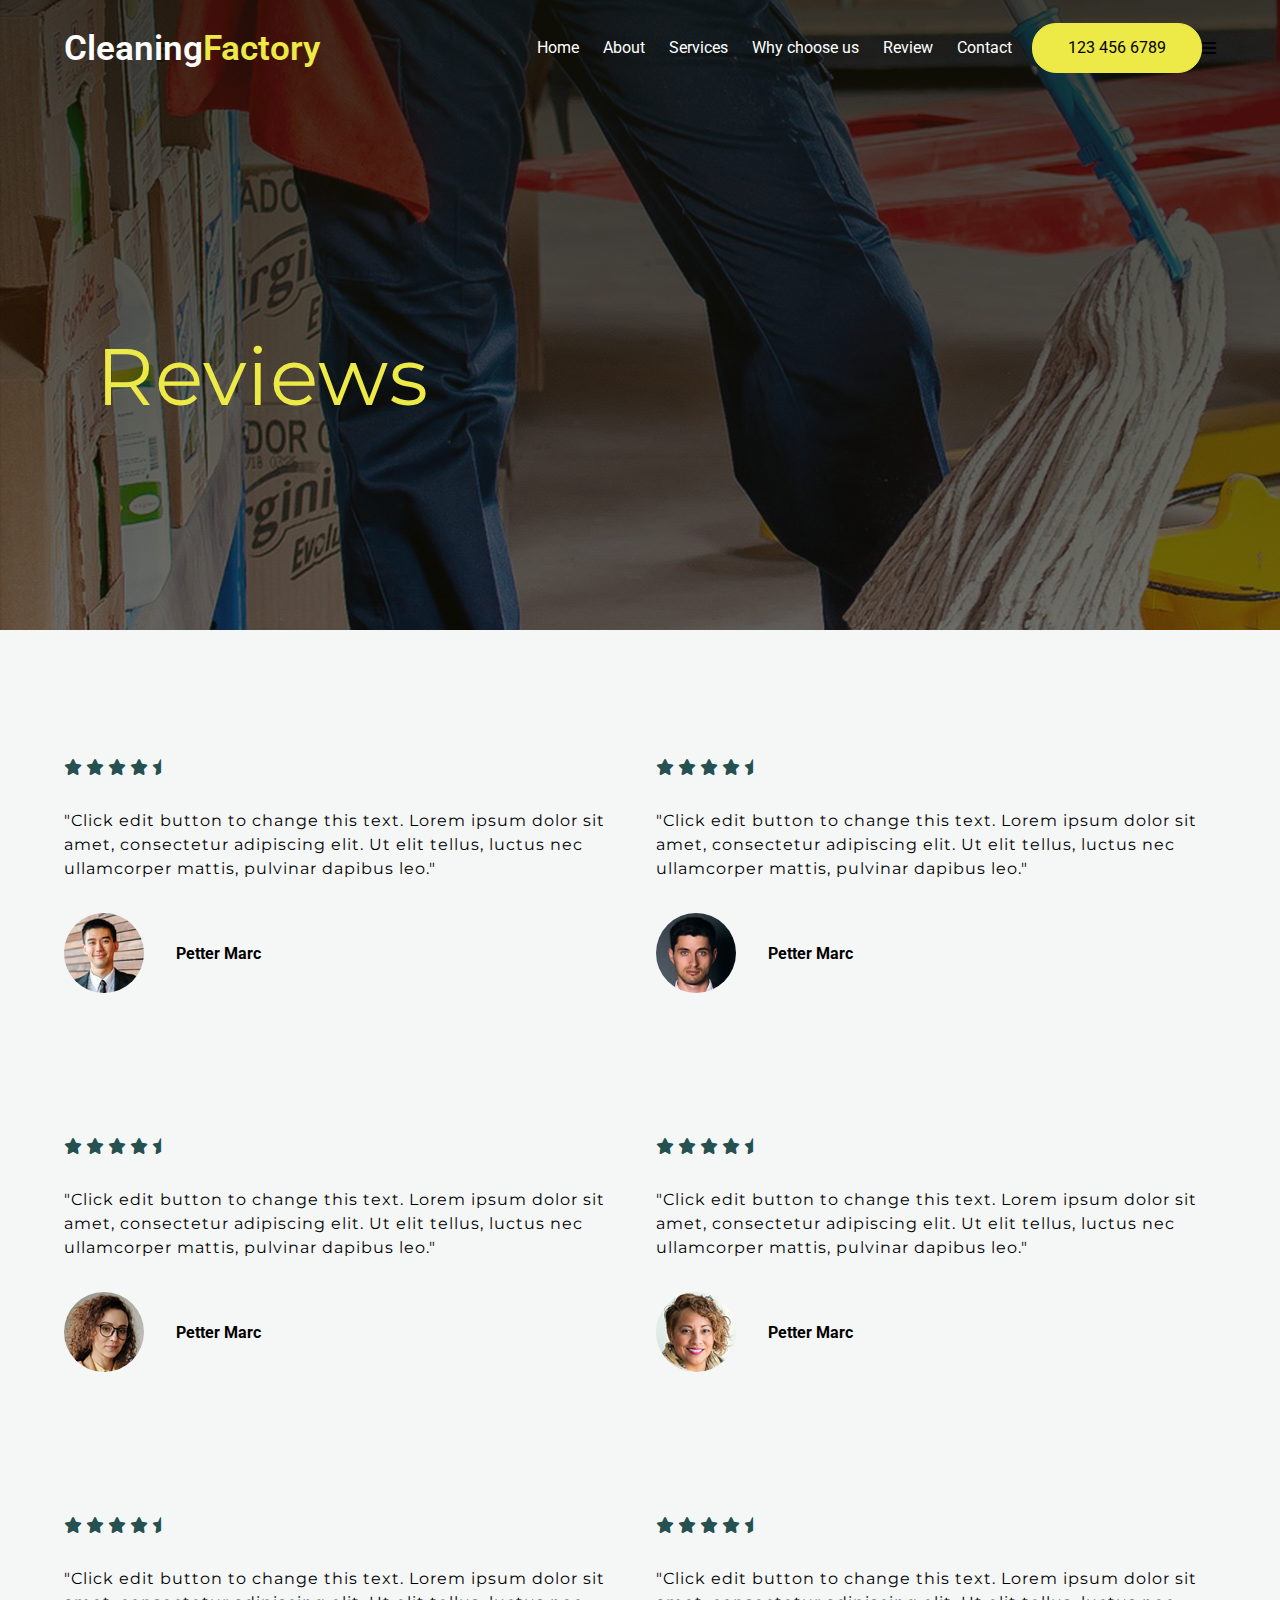
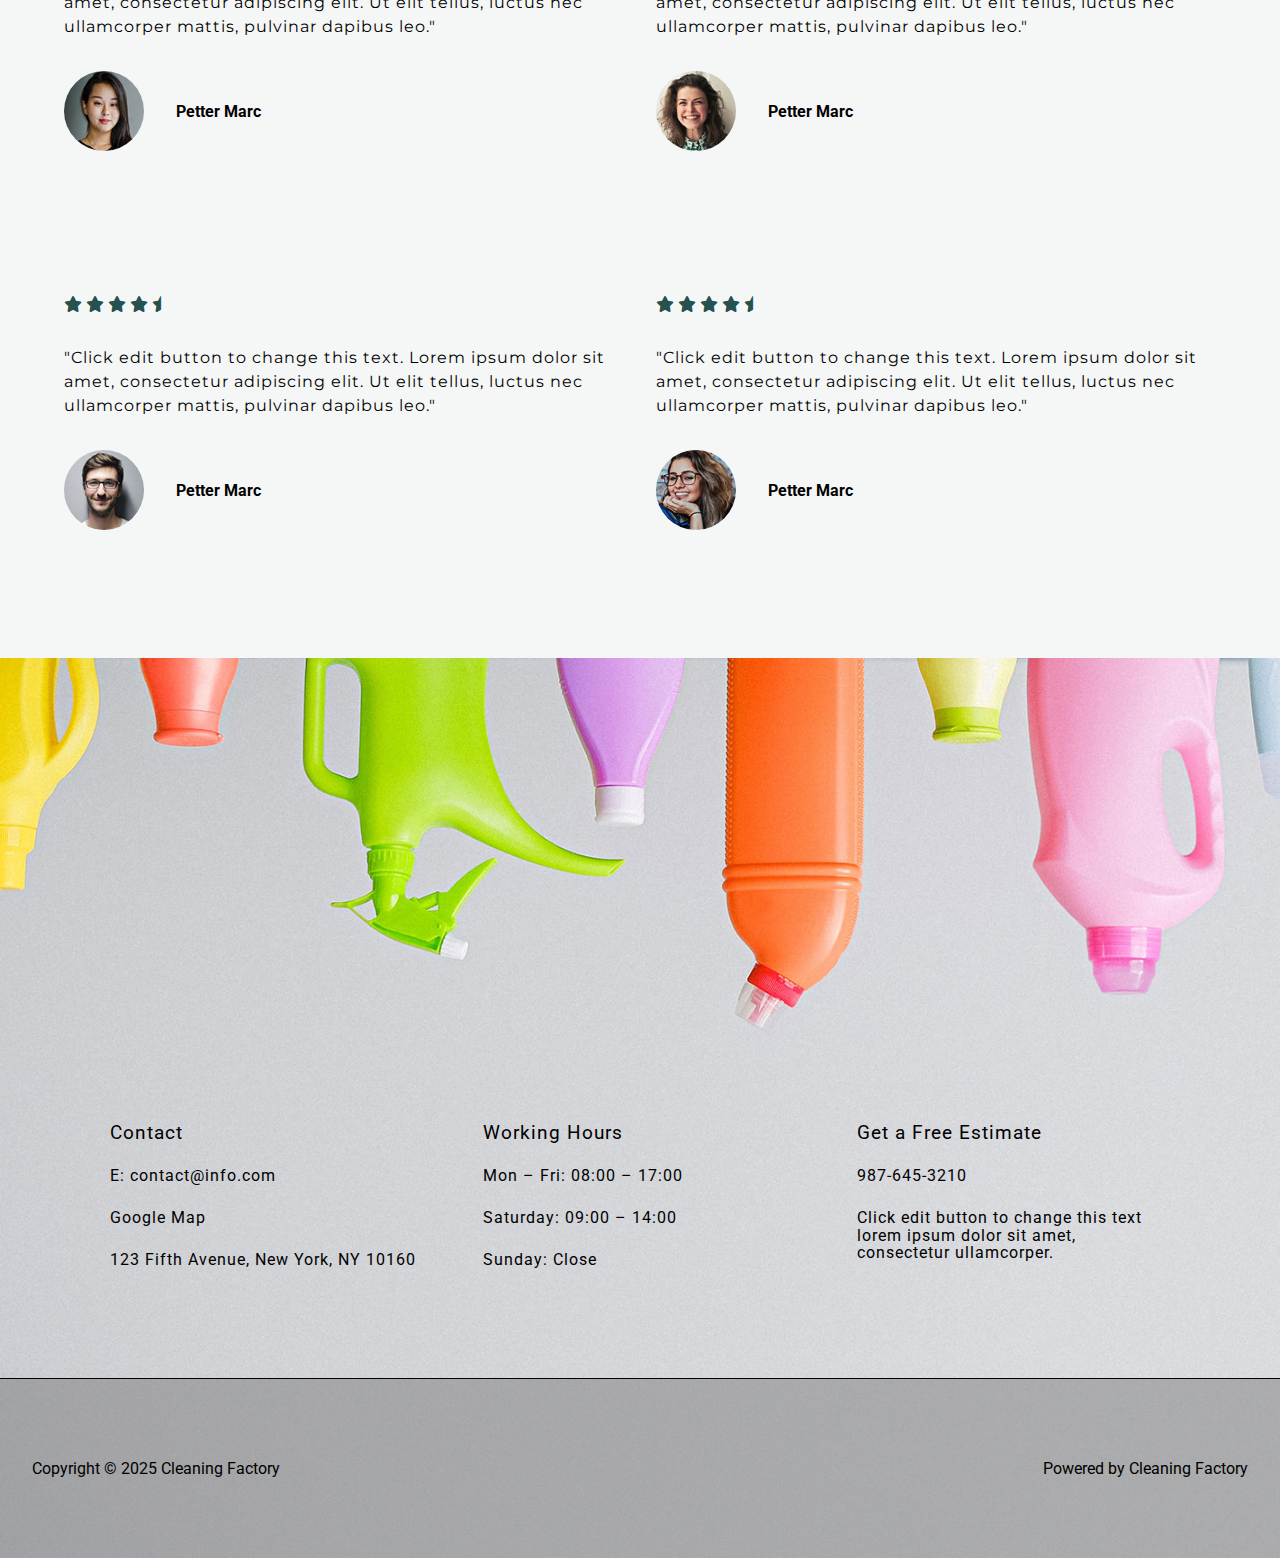
<file: review.html>
<!DOCTYPE html>
<html lang="en">
    <head>
        <meta charset="UTF-8">
        <meta http-equiv="X-UA-Compatible" content="IE-edge">
        <meta name="viewport" content="width=device-width">
        <meta name="theme-color" content="#EDE947">
        <title>landing page</title>
        <link rel="stylesheet" href="https://cdnjs.cloudflare.com/ajax/libs/font-awesome/6.7.2/css/all.min.css">
        <link rel="stylesheet" href="review.css">
    </head>
    <body>
        <section class="bg1">
            <section class="hero">
                <nav>
                    <a href="" class="logo link">Cleaning<span>Factory</span></a>
                    <ul class="navbar">
                        <li><a class="navlinks" href="index.html">Home</a></li>
                        <li><a class="navlinks" href="about.html">About</a></li>
                        <li><a class="navlinks" href="services.html">Services</a></li>
                        <li><a class="navlinks" href="reason.html">Why choose us</a></li>
                        <li><a class="navlinks" href="review.html">Review</a></li>
                        <li><a class="navlinks" href="contact.html">Contact</a></li>
                    </ul>
                    <a href="" class="btn link">123 456 6789</a>
                    <i class="fa-solid fa-bars" id="menu-bar"></i>
                </nav>
            <div class="body">
                <h1>Reviews</h1>
            </div>
        </section>
        <section class="review">
            <div class="row">
                <div class="col2">
                    <div class="ratings">
                        <i class="fa fa-star" aria-hidden="true"></i>
                        <i class="fa fa-star" aria-hidden="true"></i>
                        <i class="fa fa-star" aria-hidden="true"></i>
                        <i class="fa fa-star" aria-hidden="true"></i>
                        <i class="fa fa-star-half" aria-hidden="true"></i>
                    </div>
                    <p>"Click edit button to change this text. Lorem ipsum dolor sit amet, consectetur adipiscing elit. Ut elit tellus, luctus nec ullamcorper mattis, pulvinar dapibus leo."</p>
                    <div class="profile">
                        <img src="testimonial.jpg" alt="">
                        <h4>Petter Marc</h4>
                    </div>
                </div>
                <div class="col2">
                    <div class="ratings">
                        <i class="fa fa-star" aria-hidden="true"></i>
                        <i class="fa fa-star" aria-hidden="true"></i>
                        <i class="fa fa-star" aria-hidden="true"></i>
                        <i class="fa fa-star" aria-hidden="true"></i>
                        <i class="fa fa-star-half" aria-hidden="true"></i>
                    </div>
                    <p>"Click edit button to change this text. Lorem ipsum dolor sit amet, consectetur adipiscing elit. Ut elit tellus, luctus nec ullamcorper mattis, pulvinar dapibus leo."</p>
                    <div class="profile">
                        <img src="testimonial-1.jpg" alt="">
                        <h4>Petter Marc</h4>
                    </div>
                </div>
            </div>
            <div class="row">
                <div class="col2">
                    <div class="ratings">
                        <i class="fa fa-star" aria-hidden="true"></i>
                        <i class="fa fa-star" aria-hidden="true"></i>
                        <i class="fa fa-star" aria-hidden="true"></i>
                        <i class="fa fa-star" aria-hidden="true"></i>
                        <i class="fa fa-star-half" aria-hidden="true"></i>
                    </div>
                    <p>"Click edit button to change this text. Lorem ipsum dolor sit amet, consectetur adipiscing elit. Ut elit tellus, luctus nec ullamcorper mattis, pulvinar dapibus leo."</p>
                    <div class="profile">
                        <img src="testimonial-2.jpg" alt="">
                        <h4>Petter Marc</h4>
                    </div>
                </div>
                <div class="col2">
                    <div class="ratings">
                        <i class="fa fa-star" aria-hidden="true"></i>
                        <i class="fa fa-star" aria-hidden="true"></i>
                        <i class="fa fa-star" aria-hidden="true"></i>
                        <i class="fa fa-star" aria-hidden="true"></i>
                        <i class="fa fa-star-half" aria-hidden="true"></i>
                    </div>
                    <p>"Click edit button to change this text. Lorem ipsum dolor sit amet, consectetur adipiscing elit. Ut elit tellus, luctus nec ullamcorper mattis, pulvinar dapibus leo."</p>
                    <div class="profile">
                        <img src="testimonial-3.jpg" alt="">
                        <h4>Petter Marc</h4>
                    </div>
                </div>
            </div>
            <div class="row">
                <div class="col2">
                    <div class="ratings">
                        <i class="fa fa-star" aria-hidden="true"></i>
                        <i class="fa fa-star" aria-hidden="true"></i>
                        <i class="fa fa-star" aria-hidden="true"></i>
                        <i class="fa fa-star" aria-hidden="true"></i>
                        <i class="fa fa-star-half" aria-hidden="true"></i>
                    </div>
                    <p>"Click edit button to change this text. Lorem ipsum dolor sit amet, consectetur adipiscing elit. Ut elit tellus, luctus nec ullamcorper mattis, pulvinar dapibus leo."</p>
                    <div class="profile">
                        <img src="testimonial-4.jpg" alt="">
                        <h4>Petter Marc</h4>
                    </div>
                </div>
                <div class="col2">
                    <div class="ratings">
                        <i class="fa fa-star" aria-hidden="true"></i>
                        <i class="fa fa-star" aria-hidden="true"></i>
                        <i class="fa fa-star" aria-hidden="true"></i>
                        <i class="fa fa-star" aria-hidden="true"></i>
                        <i class="fa fa-star-half" aria-hidden="true"></i>
                    </div>
                    <p>"Click edit button to change this text. Lorem ipsum dolor sit amet, consectetur adipiscing elit. Ut elit tellus, luctus nec ullamcorper mattis, pulvinar dapibus leo."</p>
                    <div class="profile">
                        <img src="testimonial-5.jpg" alt="">
                        <h4>Petter Marc</h4>
                    </div>
                </div>
            </div>
            <div class="row">
                <div class="col2">
                    <div class="ratings">
                        <i class="fa fa-star" aria-hidden="true"></i>
                        <i class="fa fa-star" aria-hidden="true"></i>
                        <i class="fa fa-star" aria-hidden="true"></i>
                        <i class="fa fa-star" aria-hidden="true"></i>
                        <i class="fa fa-star-half" aria-hidden="true"></i>
                    </div>
                    <p>"Click edit button to change this text. Lorem ipsum dolor sit amet, consectetur adipiscing elit. Ut elit tellus, luctus nec ullamcorper mattis, pulvinar dapibus leo."</p>
                    <div class="profile">
                        <img src="testimonial6.jpg" alt="">
                        <h4>Petter Marc</h4>
                    </div>
                </div>
                <div class="col2">
                    <div class="ratings">
                        <i class="fa fa-star" aria-hidden="true"></i>
                        <i class="fa fa-star" aria-hidden="true"></i>
                        <i class="fa fa-star" aria-hidden="true"></i>
                        <i class="fa fa-star" aria-hidden="true"></i>
                        <i class="fa fa-star-half" aria-hidden="true"></i>
                    </div>
                    <p>"Click edit button to change this text. Lorem ipsum dolor sit amet, consectetur adipiscing elit. Ut elit tellus, luctus nec ullamcorper mattis, pulvinar dapibus leo."</p>
                    <div class="profile">
                        <img src="testimonial-7.jpg" alt="">
                        <h4>Petter Marc</h4>
                    </div>
                </div>
            </div>
        </section>


        <footer>
            <div class="row">
                <div class="footer-item">
                    <h3>Contact</h3>
                    <p>E: contact@info.com</p>
                    <p>Google Map</p>
                    <p>123 Fifth Avenue, New York, NY 10160</p>
                </div>
                <div class="footer-item">
                    <h3>Working Hours</h3>
                    <p>Mon – Fri: 08:00 – 17:00</p>
                    <p>Saturday: 09:00 – 14:00</p>
                    <p>Sunday: Close</p>
                </div>
                <div class="footer-item">
                    <h3>Get a Free Estimate</h3>
                    <p>987-645-3210</p>
                    <p>Click edit button to change this text lorem ipsum dolor sit amet, consectetur ullamcorper.</p>
                </div>
            </div>
            <div class="copyright">
                <p>Copyright © 2025 Cleaning Factory</p>
                <p>Powered by Cleaning Factory</p>
            </div>
        </footer>

        <script src="index.js"></script>
    </body>
</html>
</file>
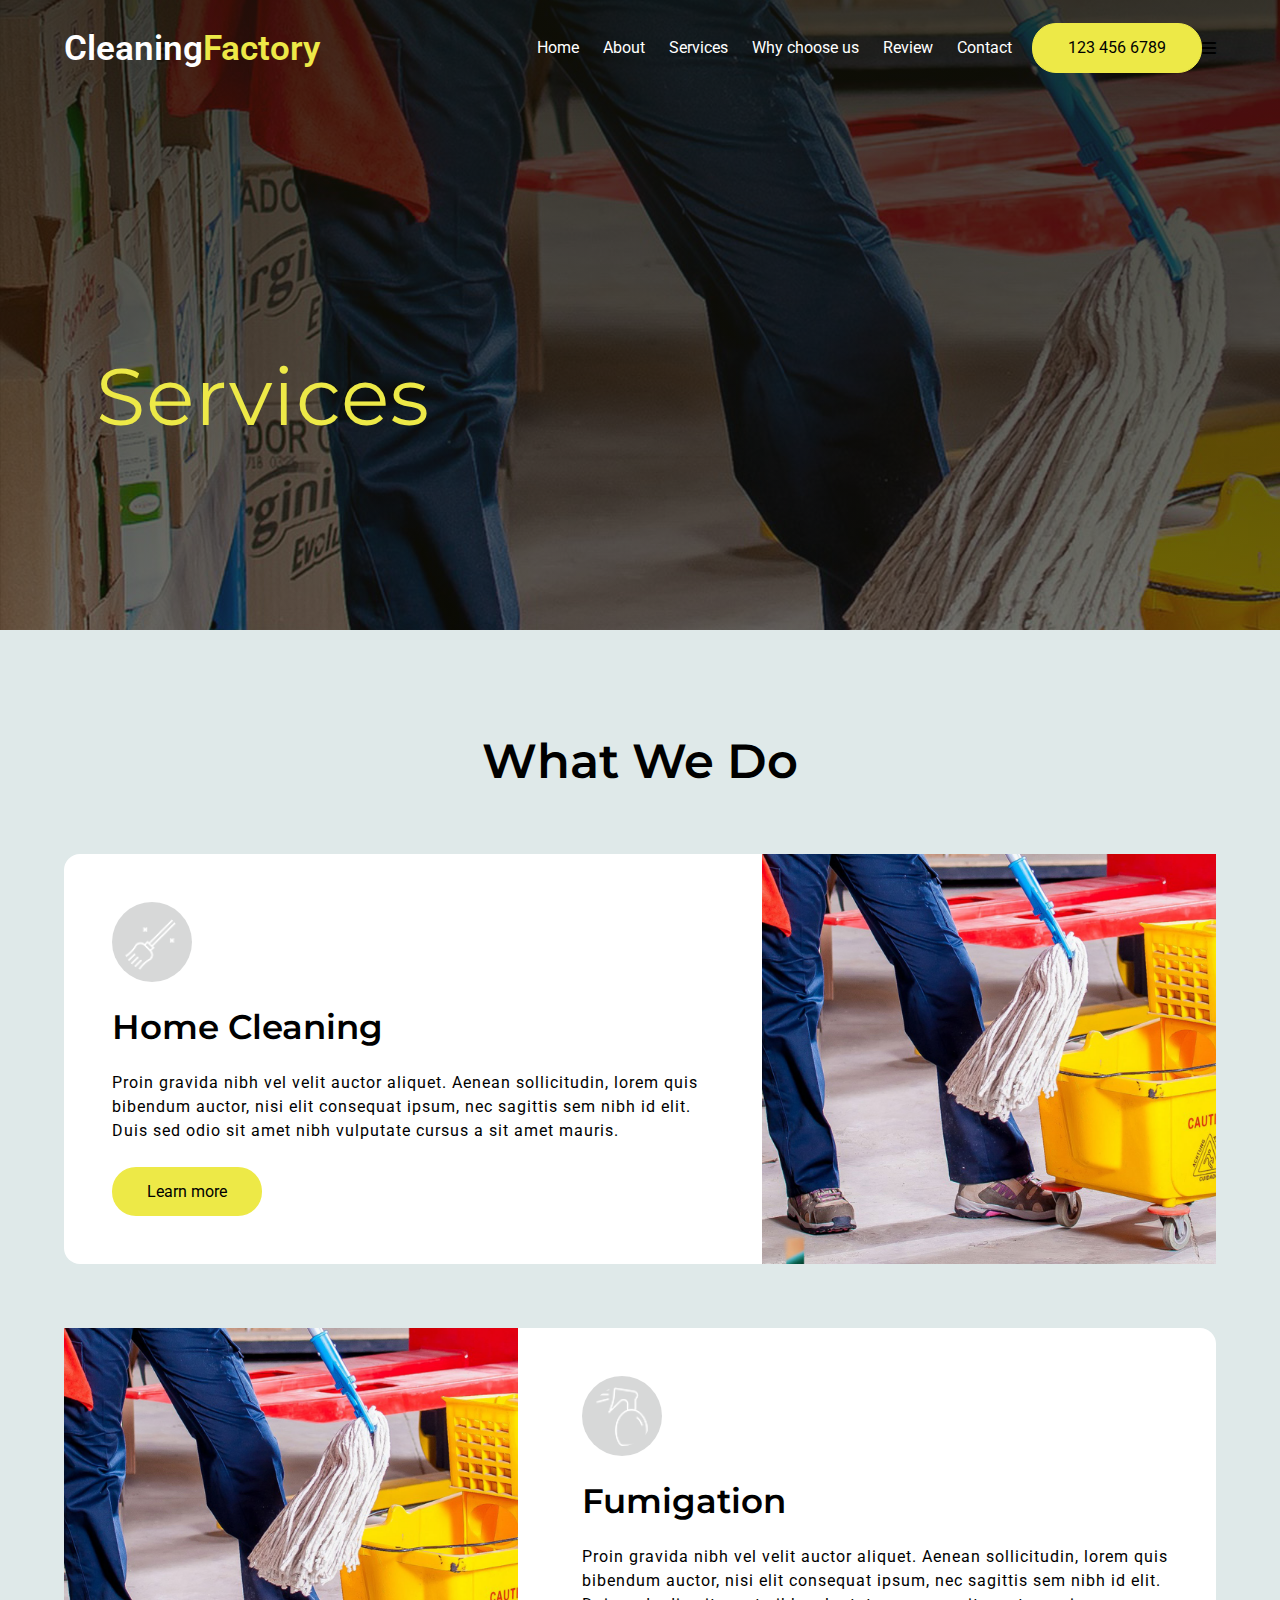
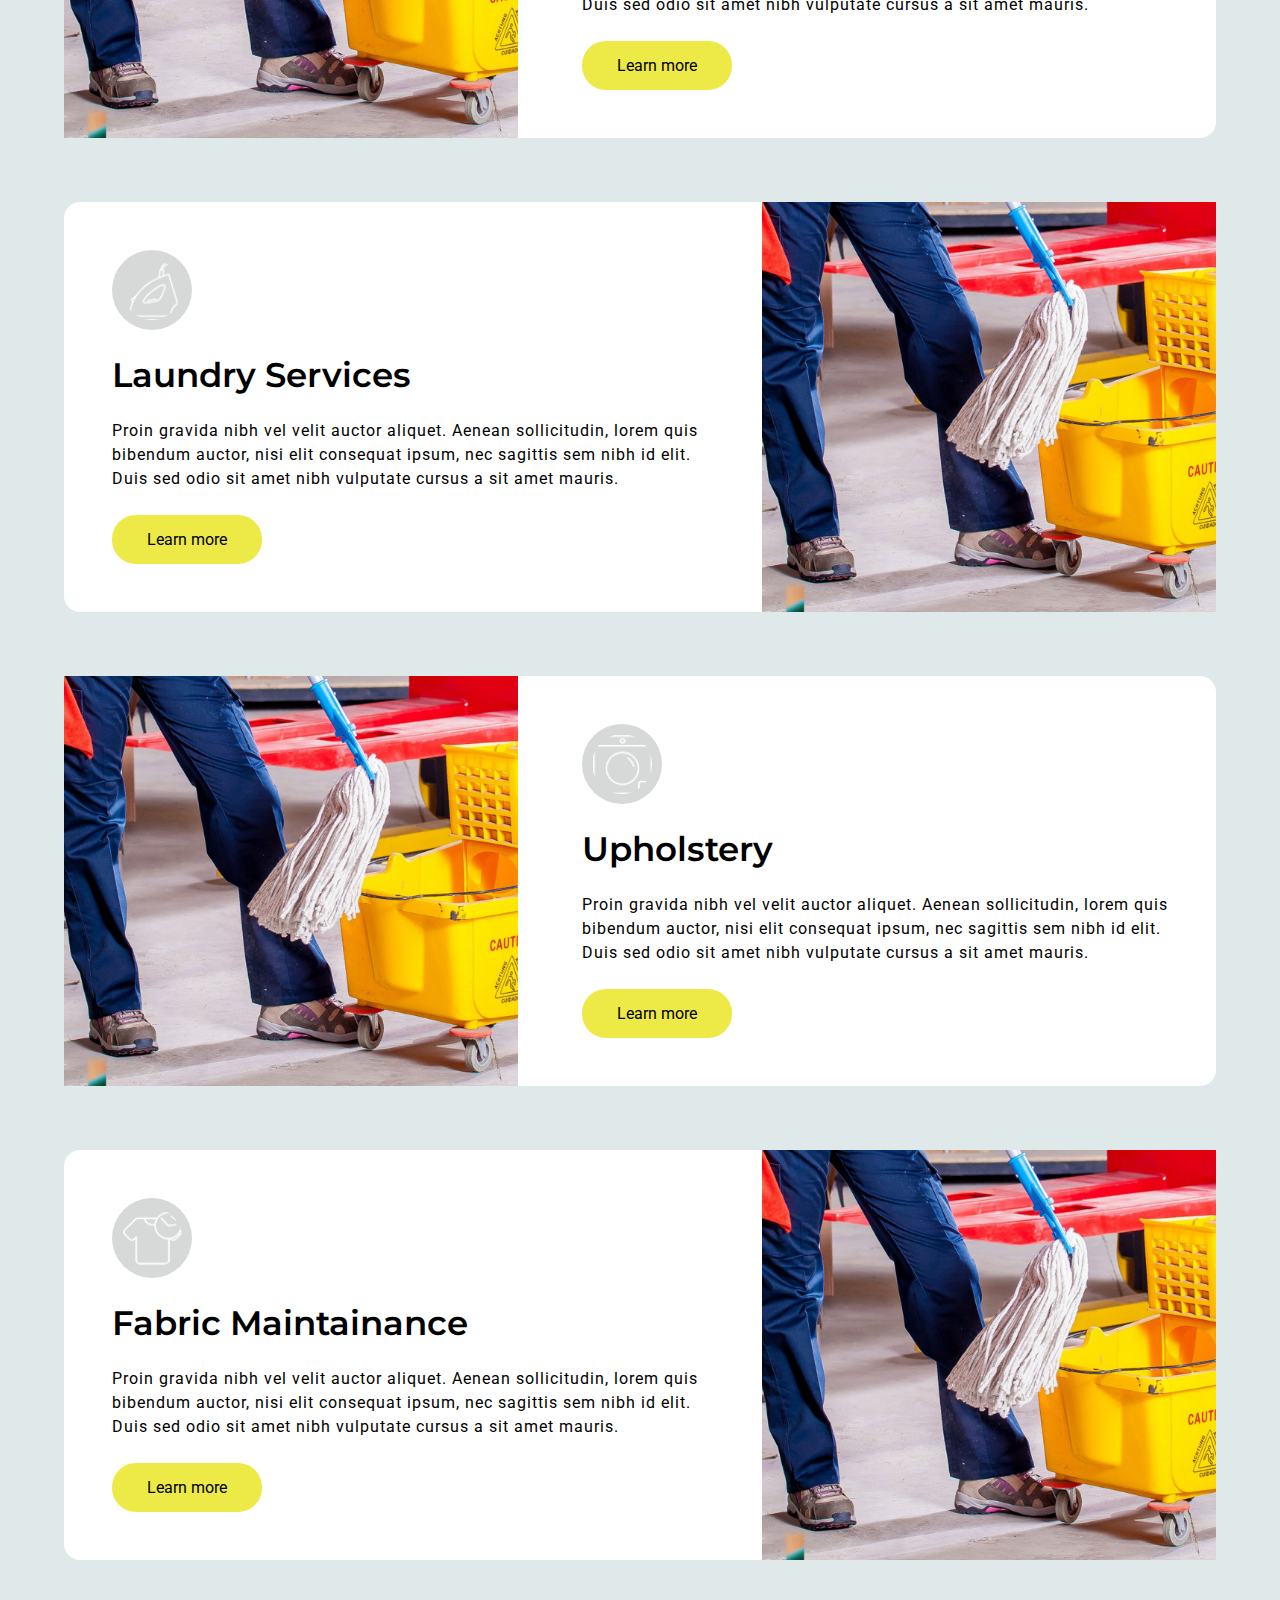
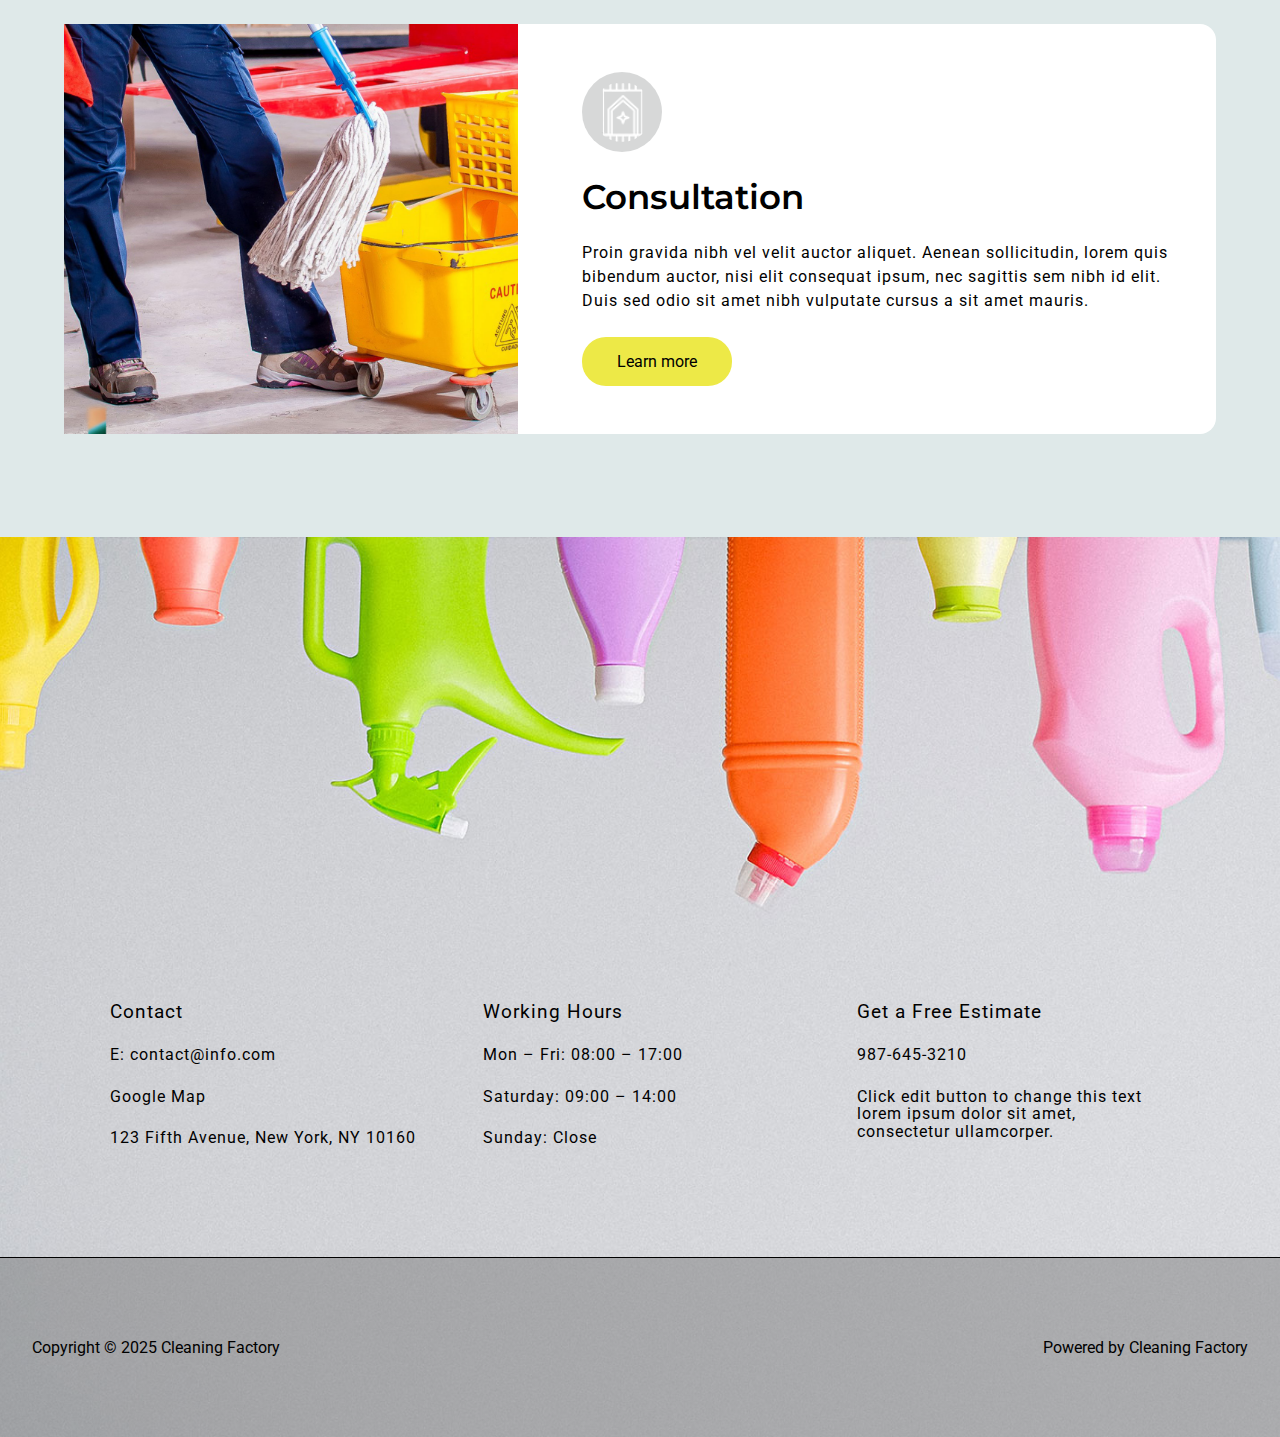
<file: services.html>
<!DOCTYPE html>
<html lang="en">
    <head>
        <meta charset="UTF-8">
        <meta http-equiv="X-UA-Compatible" content="IE-edge">
        <meta name="viewport" content="width=device-width">
        <meta name="theme-color" content="#EDE947">
        <title>landing page</title>
        <link rel="stylesheet" href="https://cdnjs.cloudflare.com/ajax/libs/font-awesome/6.7.2/css/all.min.css">
        <link rel="stylesheet" href="animation.css">
        <link rel="stylesheet" href="service.css">
    </head>
    <body>
        <section class="bg1">
            <section class="hero">
                <nav>
                    <a href="" class="logo link">Cleaning<span>Factory</span></a>
                    <ul class="navbar">
                        <li><a class="navlinks" href="index.html">Home</a></li>
                        <li><a class="navlinks" href="about.html">About</a></li>
                        <li><a class="navlinks" href="services.html">Services</a></li>
                        <li><a class="navlinks" href="reason.html">Why choose us</a></li>
                        <li><a class="navlinks" href="review.html">Review</a></li>
                        <li><a class="navlinks" href="contact.html">Contact</a></li>
                    </ul>
                    <a href="" class="btn link">123 456 6789</a>
                    <i class="fa-solid fa-bars" id="menu-bar"></i>
                </nav>
            <div class="body">
                <h1>Services</h1>
            </div>
        </section>
        <section class="service">
            <h1 class="title">What We Do</h1>
            <div class="row first">
                <div class="col2 text div2">
                    <img src="broom-icon.png" alt="">
                    <h3>Home Cleaning</h3>
                    <p>Proin gravida nibh vel velit auctor aliquet. Aenean sollicitudin, lorem quis bibendum auctor, nisi elit consequat ipsum, nec sagittis sem nibh id elit. Duis sed odio sit amet nibh vulputate cursus a sit amet mauris.</p>
                    <a href="#" class="btn">Learn more</a>
                </div>
                <div class="col2 img div1">
                    <img src="services.jpg" alt="">
                </div>
            </div>
            <div class="row">
                <div class="col2 img div1">
                    <img src="services.jpg" alt="">
                </div>
                <div class="col2 text div2">
                    <img src="spray (1).png" alt="">
                    <h3>Fumigation</h3>
                    <p>Proin gravida nibh vel velit auctor aliquet. Aenean sollicitudin, lorem quis bibendum auctor, nisi elit consequat ipsum, nec sagittis sem nibh id elit. Duis sed odio sit amet nibh vulputate cursus a sit amet mauris.</p>
                    <a href="#" class="btn">Learn more</a>
                </div>
            </div>
            <div class="row">
                <div class="col2 text div2">
                    <img src="iron.png" alt="">
                    <h3>Laundry Services</h3>
                    <p>Proin gravida nibh vel velit auctor aliquet. Aenean sollicitudin, lorem quis bibendum auctor, nisi elit consequat ipsum, nec sagittis sem nibh id elit. Duis sed odio sit amet nibh vulputate cursus a sit amet mauris.</p>
                    <a href="#" class="btn">Learn more</a>
                </div>
                <div class="col2 img div1">
                    <img src="services.jpg" alt="">
                </div>
            </div>
            <div class="row">
                <div class="col2 img div1">
                    <img src="services.jpg" alt="">
                </div>
                <div class="col2 text div2">
                    <img src="washing-machine.png" alt="">
                    <h3>Upholstery</h3>
                    <p>Proin gravida nibh vel velit auctor aliquet. Aenean sollicitudin, lorem quis bibendum auctor, nisi elit consequat ipsum, nec sagittis sem nibh id elit. Duis sed odio sit amet nibh vulputate cursus a sit amet mauris.</p>
                    <a href="#" class="btn">Learn more</a>
                </div>
            </div>
            <div class="row">
                <div class="col2 text div2">
                    <img src="laundry.png" alt="">
                    <h3>Fabric Maintainance</h3>
                    <p>Proin gravida nibh vel velit auctor aliquet. Aenean sollicitudin, lorem quis bibendum auctor, nisi elit consequat ipsum, nec sagittis sem nibh id elit. Duis sed odio sit amet nibh vulputate cursus a sit amet mauris.</p>
                    <a href="#" class="btn">Learn more</a>
                </div>
                <div class="col2 img div1">
                    <img src="services.jpg" alt="">
                </div>
            </div>
            <div class="row">
                <div class="col2 img div1">
                    <img src="services.jpg" alt="">
                </div>
                <div class="col2 text div2">
                    <img src="carpet-icon-img.png" alt="">
                    <h3>Consultation</h3>
                    <p>Proin gravida nibh vel velit auctor aliquet. Aenean sollicitudin, lorem quis bibendum auctor, nisi elit consequat ipsum, nec sagittis sem nibh id elit. Duis sed odio sit amet nibh vulputate cursus a sit amet mauris.</p>
                    <a href="#" class="btn">Learn more</a>
                </div>
            </div>
        </section>

        <footer>
            <div class="row">
                <div class="footer-item">
                    <h3>Contact</h3>
                    <p>E: contact@info.com</p>
                    <p>Google Map</p>
                    <p>123 Fifth Avenue, New York, NY 10160</p>
                </div>
                <div class="footer-item">
                    <h3>Working Hours</h3>
                    <p>Mon – Fri: 08:00 – 17:00</p>
                    <p>Saturday: 09:00 – 14:00</p>
                    <p>Sunday: Close</p>
                </div>
                <div class="footer-item">
                    <h3>Get a Free Estimate</h3>
                    <p>987-645-3210</p>
                    <p>Click edit button to change this text lorem ipsum dolor sit amet, consectetur ullamcorper.</p>
                </div>
            </div>
            <div class="copyright">
                <p>Copyright © 2025 Cleaning Factory</p>
                <p>Powered by Cleaning Factory</p>
            </div>
        </footer>

        <script src="index.js"></script>
    </body>
</html>
</file>
<file: animation.css>
@keyframes topIn {
    from{
        transform: translateY(-100px);
        opacity: 0;
    }
    to{
        transform: translateY(0);
        opacity: 1;
    }
}

@keyframes bottomIn {
    from{
        transform: translateY(200px);
        opacity: 0;
    }
    to{
        transform: translateY(0);
        opacity: 1;
    }
}
@keyframes leftIn {
    from{
        transform: translateX(-100%);
        opacity: 0;
    }
    to{
        transform: translateX(0);
        opacity: 1;
    }
}
@keyframes rightIn {
    from{
        transform: translateX(100%);
        opacity: 0;
    }
    to{
        transform: translateX(0);
        opacity: 1;
    }
}
@keyframes zoomIn {
    from{
        transform: scale(0);
        opacity: 0;
    }
    to{
        transform: scale(1.1);
        opacity: 1;
    }
}
@keyframes typing {
    from{
        width: 0ch;
    }
}
</file>
<file: style.css>
@import url('https://fonts.googleapis.com/css2?family=Montserrat:ital,wght@0,100..900;1,100..900&family=Roboto:ital,wght@0,100..900;1,100..900&display=swap');

:root{
    --font-1: "Montserrat", sans-serif;
    --font-2: "Roboto", sans-serif;
    --color-1: #EDE947;
    --color-2: #00ffffe5;
    --color-3: #fff;
    --color-4: #000;
}
*{
    margin: 0;
    padding: 0;
    box-sizing: border-box;
    font-family: var(--font-2);
}
.bg1{
    background: url(background\ 1.jpg);
    background-position: center;
    background-size: cover;
    background-attachment: fixed;
}
.bg2{
    background: url(background\ 2.jpg);
    background-position: center;
    background-size: cover;
    background-attachment: fixed;

}
.link{
    text-decoration: none;
    color: var(--color-3);
}
section.hero{
    height: 100vh;
    background: linear-gradient(to right,rgba(10, 10, 5, 0.85),rgba(10, 10, 5, 0.6)), url(Hero.png);
    background-size: cover;
    background-position: center;
}
section.hero nav{
    display: flex;
    height: 50px;
    justify-content: space-between;
    align-items: center;
    line-height: 1.1;
    padding: 3rem 4rem;
    font-weight: 400;

}
section.hero nav .logo{
    font-size: 3rem;
    font-weight: 600;
    margin-right: auto;
    animation: topIn 2s linear;
    animation-delay: .4s;
}
section.hero nav .logo span{
    color: var(--color-1);
}
section.hero nav ul{
    display: inline-block;
    animation: topIn 2s linear;
    animation-delay: .4s;
}
section.hero nav ul li{
    display: inline-block;
    list-style: none;
    height: 100%;
}
section.hero nav ul li a{
    color: var(--color-3);
    line-height: 50px;
    padding: 10px 10px;
    text-decoration: none;
    transition: all .5s linear;
}
section.hero nav ul li a:hover{
    color: var(--color-1);
    transform: scale(1.1);
}
section.hero nav a.btn{
    padding: 15px 35px;
    margin-left: 10px;
    border: 1px solid var(--color-1);
    background-color: var(--color-1);
    border-radius: 1.5rem;
    color: var(--color-4);
    animation: topIn 2s linear;
    animation-delay: .4s;
}
.fa-bars{
    display: none;
}
section.hero .body{
    padding: 0 6rem;
    padding-right: 15rem;
    height: 100%;
    display: flex;
    margin: 0 auto;
    flex-direction: column;
    gap: 1.5rem;
    justify-content: center;
}
section.hero .body h1{
    font-size: 5rem;
    margin-top: -30px;
    font-family: var(--font-1);
    color: var(--color-1);
    font-weight: 400;
    letter-spacing: 1px;
    animation: leftIn 2.2s linear;
    animation-delay: .4s;
}
section.hero .body h3{
    color: var(--color-3);
    font-family: var(--font-1);
    font-size: larger;
    font-weight: 200;
    line-height: 1.1;
    letter-spacing: 1px;
    animation: leftIn 2.2s linear;
    animation-delay: .4s;
}
section.hero .body .btn{
    padding: 15px 35px;
    border: 1px solid var(--color-1);
    border-radius: 1.5rem;
    width: fit-content;
    text-decoration: none;
    color: var(--color-4);
    background: var(--color-1);
    animation: bottomIn 2.2s linear;
    animation-delay: .4s;
}
section.about{
    height: 100vh;
    display: flex;
    justify-content: flex-end;
    padding: 0 6rem 2rem;
}
section.about .aboutus{
    margin-top: -50px;
    padding: min(5rem, 8%);
    background-color: var(--color-3);
    display: flex;
    flex-direction: column;
    max-width: 50%;
    gap: 3rem;
    animation: rightIn linear;
    animation-timeline: view();
    animation-range: entry 0% cover 5%;
}
section.about .aboutus h1{
    font-size: 4rem;
}
section.about .aboutus h2{
    font-weight: 400;
    line-height: 1.1;
    letter-spacing: 1px;
    font-size: larger;
}
section.about .aboutus h4{
    font-weight: 400;
    line-height: 1.1;
    letter-spacing: 1px;
    font-size: medium;
}
section.about .aboutus .btn{
    padding: 15px 35px;
    border: 1px solid var(--color-1);
    border-radius: 1.5rem;
    width: fit-content;
    text-decoration: none;
    color: var(--color-4);
    background: var(--color-1);
}
section.service{
    padding: 5rem 3rem;
    background: linear-gradient(rgba(10,10,5,0.85),rgba(10,10,5,0.85)), url(services.jpg);
    background-size: cover;
    background-position: center;
    background-repeat: no-repeat;
    color: var(--color-3);
    overflow-x: hidden;
}
section.service h1{
    font-size: clamp(2rem, calc(3vw + 1rem), 4rem);
    text-align: center;
    font-weight: 300;
    margin-bottom: 1.5rem;
    animation: bottomIn 2s linear;
    animation-timeline: view();
    animation-range: entry 0% cover 40%;
    animation-delay: .4s;
}
section.service .sub-title{
    font-weight: 300;
    letter-spacing: 1px;
    padding: 0 15rem;
    text-align: center;
    color: var(--color-3);
}
section.service .row{
    display: grid;
    grid-template-columns: 1fr 1fr 1fr;
    gap: 1rem;
    max-width: 1250px;
    margin-top: 5rem;
    margin-bottom: 5rem;
}
section.service .row .service-item{
    border: 0.1px solid rgba(245, 245, 245, 0.774);
    border-radius: .5rem;
    padding: min(5rem, 8%);
    display: flex;
    flex-direction: column;
    justify-content: space-around;
    gap: 2.5rem;
    position: relative;
    transition: all .5s linear;
}
section.service .row .service-item:hover{
    backdrop-filter: grayscale(400);
    transform: scale(0.95);
}
section.service .row .service-item img{
    width: 50px;
}
section.service .row .service-item i{
    font-size: 2rem;
}
section.service .row .service-item h2{
    font-family: var(--font-1);
    font-weight: 100;
    font-size: 2rem;
}
section.service .row .service-item h4{
    font-family: var(--font-2);
    font-weight: 100;
    letter-spacing: 1px;
    line-height: 1.5;
}
section.service .row .service-item a{
    text-decoration: none;
    color: var(--color-1);
}
section.reason{
    height: 100vh;
    display: flex;
    justify-content: flex-start;
    padding: 0 6rem 2rem;
    
}
section.reason .aboutus{
    padding: min(5rem, 8%);
    margin-top: -50px;
    background-color: var(--color-3);
    max-width: 600px;
    display: flex;
    flex-direction: column;
    gap: 3rem;
    animation: leftIn 2s linear;
    animation-timeline: view();
    animation-range: entry 0% cover 20%;
}
section.reason .aboutus h1{
    font-size: 4rem;
    animation: leftIn 2s linear;
    animation-timeline: view();
    animation-range: entry 0% cover 20%;
}
section.reason .aboutus h2{
    font-weight: 300;
    line-height: 1.1;
    letter-spacing: 1px;
    animation: leftIn 2s linear;
    animation-timeline: view();
    animation-range: entry 0% cover 20%;
}
section.reason .aboutus h4{
    font-weight: 400;
    line-height: 1.1;
    letter-spacing: 1px;
    animation: leftIn 2s linear;
    animation-timeline: view();
    animation-range: entry 0% cover 20%;
}
section.reason .aboutus .btn{
    padding: 15px 35px;
    border: 1px solid var(--color-1);
    border-radius: 1.5rem;
    width: fit-content;
    text-decoration: none;
    color: var(--color-4);
    background: var(--color-1);
    animation: bottomIn 2s linear;
    animation-timeline: view();
    animation-range: entry 0% cover 20%;
}
section.review{
    background: linear-gradient(rgba(6, 59, 80, 0.8), rgba(4, 33, 41, 0.9)), url(review.jpg);
    background-size: cover;
    background-position: center;
    height: auto;
    width: 100%;
    padding: 4rem 0;
    color: var(--color-3);
    animation: bottomIn 2s linear;
    animation-timeline: view();
    animation-range: entry 0% cover 20%;
}
.title{
    font-size: 4rem;
    text-align: center;
    font-weight: 300;
    margin-bottom: 1.5rem;
    color: var(--color-1);
    animation: bottomIn 2s linear;
    animation-timeline: view();
    animation-range: entry 0% cover 20%;
    animation-delay: 0.4s;
}
.sub-title{
    font-weight: 300;
    letter-spacing: 1px;
    padding: 0 15rem;
    text-align: center;
    color: var(--color-3);
    animation: bottomIn 2s linear;
    animation-timeline: view();
    animation-range: entry 0% cover 20%;
    animation-delay: 0.6s;
}
section.review .row{
    display: flex;
    gap: 2rem;
    justify-content: space-between;
    margin: auto;
    margin-top: 4rem;
    margin-bottom: 5rem;
    max-width: 1250px;
}
section.review .row .review-item{
    display: flex;
    flex-direction: column;
    gap: 1.5rem;
    justify-content: space-around;
    padding: min(3rem,8%);
    animation: zoomIn 2s linear;
    animation-timeline: view();
    animation-range: entry 0% cover 20%;
}
section.review .row .review-item .rating i{
    color: var(--color-1);
}
section.review .row .review-item h3{
    font-size: 1rem;
    font-family: var(--font-1);
    letter-spacing: 1px;
    line-height: 1.5;
}
section.review .row .review-item .client{
    display: flex;
    align-items: center;
    gap: 2rem;
}
section.review .row .review-item .client img{
    width: 80px;
    border-radius: 50%;
}
section.referee{
    height: 30vh;
    background: var(--color-3);
}
footer{
    background: url(footer.jpg);
    background-size: cover;
    background-position: center;
    background-repeat: no-repeat;
    height: 100vh;
    display: flex;
    flex-direction: column;
    justify-content: flex-end;
    animation: rightIn 2s linear;
    animation-timeline: view();
    animation-range: entry 0% cover 20%;
}
footer .row{
    padding: min(5rem, 8%);
    width: 100%;
    display: grid;
    grid-template-columns: 1fr 1fr 1fr;
    border-bottom: 1px solid var(--color-4);
}
footer .row .footer-item{
    display: flex;
    flex-direction: column;
    gap: 1.5rem;
    padding: min(5rem, 8%);
}
footer .row .footer-item h3,
footer .row .footer-item p{
    font-weight: 400;
    line-height: 1.1;
    letter-spacing: 1px;
    animation: leftIn 2s linear;
    animation-timeline: view();
    animation-range: entry 0% cover 20%;
    animation-delay: 0.2s;
}
footer .copyright{
    display: flex;
    justify-content: space-between;
    align-items: center;
    padding: 5rem 2rem;
    background: linear-gradient(rgb(255, 255, 255),rgb(255, 255, 255));
}

@media screen and (max-width: 991px) {
    section.hero{
        height: auto;
        overflow-x: hidden;
    }
    section.hero nav{
        justify-content: space-between;
        position: relative;
        padding: 3rem 1rem;
    }
    section.hero nav ul{
        position: absolute;
        top: 100%;
        right: -300px;
        width: 300px;
        background: var(--color-3);
        color: var(--color-4);
        padding: 0;
        border-top: .1rem solid rgba(0, 0, 0, 0.2);
        border-bottom: .1rem solid rgba(0, 0, 0, 0.2);
        z-index: 100000;
        transition: all .4s linear;
    }   
    section.hero nav ul.active{
        right: 0;
    }
    section.active::after{
        content: '';
        position: absolute;
        top: 0;
        left: 0;
        width: 100%;
        height: 100%;
        background: #474747;
        z-index: 10000;
        opacity: .91;
    }
    section.hero nav ul li{
        display: block;
        color: var(--color-4);
        padding: 1rem;
        margin: .5rem;
        font-size: 1.5rem;
        background: #eee;
    }   
    section.hero nav ul li a{
        color: var(--color-4);
    }
    section.hero nav a.btn{
        display: none;
    }
    .fa-bars{
        font-size: clamp(1.7rem, calc(3vw + 1rem), 3rem);
        color: var(--color-4);
        background-color: var(--color-1);
        box-shadow: 3px 3px 5px 1px #2b2b2be5;
        padding: 8px 8px;
        border-radius: .5rem;
        cursor: pointer;
        display: inline-flex;
        z-index: 1000001;
    }
    section.hero .body{
        padding: 8rem 2rem;
        align-items: flex-start;
        padding-right: 10rem;
        gap: 2rem;
    }
    section.hero .body h1{
        font-size: 4rem;
    }
    section.reason,
    section.about{
        height: auto;
        padding-bottom: 4rem;
    }
    section.reason .aboutus,
    section.about .aboutus{
        max-width: 70%;
    }
    section.service{
        padding: 4rem 2rem;
    }
    section.referee{
        height: 10vh;
    }
    footer{
        height: auto;
    }
    footer .row{
        margin-top: 5rem;
    }
}
@media screen and (max-width:767px){
    section.hero .body{
        padding-right: 5rem;
    }
    section.reason,
    section.about{
        display: flex;
        justify-content: flex-start;
        padding: 0 1rem 4rem;
    }
    section.reason .aboutus,
    section.about .aboutus{
        max-width: 100%;
        width: 100%;
    }
    section.service .row{
        display: grid;
        grid-template-columns: 1fr;
    }
    section.review .title{
        font-size: 3rem;
        margin-bottom: .5rem;
    }
    section.review .sub-title{
        padding: 0;
        font-size: clamp(.8rem, calc(2.5vw + 1rem), 1rem);
    }
    section.review .row{
        flex-direction: column;
        margin-top: 1rem;
        margin-bottom: 2rem;
        gap: 1rem;
    }
}
@media screen and (max-width: 555px) {
    section.reason .aboutus h1{
        font-size: clamp(1.5rem, calc(3vw + 1rem), 2rem);
    }
    footer .row{
        display: flex;
        flex-direction: column;
        text-align: center;
        gap: 1rem;
    }
    footer .row .footer-item{
        align-items: center;
    }
    section.about .aboutus h1{
        font-size: 2rem;
    }
    footer .copyright{
        flex-direction: column;
        text-align: center;
        gap: 1rem;
    }
}
@media screen and (max-width: 435px) {
    section.hero nav .logo{
        font-size: 2rem;
    }
    section.hero .body{
        padding-right: 2rem;
    }
    section.hero .body h1{
        font-size: 3rem;
    }
    section.hero .body h3{
        font-size: small;
    }
    section.reason .aboutus h1,
    section.about .aboutus h1{
        font-family: var(--font-1);
        font-weight: 600;
    }
    section.reason .aboutus h2,
    section.about .aboutus h2{
        font-size: smaller;
    }
    section.reason .aboutus h4,
    section.about .aboutus h4{
        font-size: x-small;
    }
}
@media screen and (max-width: 310px) {
    section.hero .body h1{
        font-size: 2rem;
    }
}
</file>
<file: about.css>
@import url('https://fonts.googleapis.com/css2?family=Montserrat:ital,wght@0,100..900;1,100..900&family=Roboto:ital,wght@0,100..900;1,100..900&display=swap');
:root{
    --font-1: "Montserrat", sans-serif;
    --font-2: "Roboto", sans-serif;
    --color-1: #EDE947;
    --color-2: #00ffffe5;
    --color-3: #fff;
    --color-4: #000;
}
*{
    margin: 0;
    padding: 0;
    box-sizing: border-box;
    font-family: var(--font-2);
}
.link{
    text-decoration: none;
    color: var(--color-3);
}
section.hero{
    height: 70vh;
    height: 70dvh;
    background: linear-gradient(rgba(17, 17, 7, 0.8),rgba(17, 17, 6, 0.6)), url(services.jpg);
    background-size: auto;
    background-position: top left;
}
section.hero nav{
    display: flex;
    height: 50px;
    justify-content: space-around;
    align-items: center;
    line-height: 1.1;
    padding: 3rem 4rem;
    font-weight: 400;

}
section.hero nav .logo{
    font-size: clamp(2rem, calc(1.5vw + 1rem), 5rem);
    font-weight: 600;
    margin-right: auto;
    animation: topIn 2s linear;
    animation-delay: .2s;
}
section.hero nav .logo span{
    color: var(--color-1);
}
section.hero nav ul{
    display: inline-block;
    animation: topIn 2s linear;
    animation-delay: .4s;
}
section.hero nav ul li{
    display: inline-block;
    list-style: none;
    height: 100%;
}
section.hero nav ul li a{
    color: var(--color-3);
    line-height: 50px;
    padding: 10px 10px;
    text-decoration: none;
    transition: all .5s linear;
}
section.hero nav ul li a:hover{
    color: var(--color-1);
    transform: scale(1.1);
}
section.hero nav a.btn{
    padding: 15px 35px;
    margin-left: 10px;
    border: 1px solid var(--color-1);
    background-color: var(--color-1);
    border-radius: 1.5rem;
    color: var(--color-4);
    animation: topIn 2s linear;
    animation-delay: .6s;
}
section.hero .body{
    padding: 0 6rem;
    height: 100%;
    display: flex;
    flex-direction: column;
    gap: 1.5rem;
    justify-content: center;
}
section.hero .body h1{
    font-size: clamp(2rem, calc(5vw + 1rem), 5rem);
    margin-top: -30px;
    font-family: var(--font-1);
    color: var(--color-1);
    font-weight: 300;
    letter-spacing: 1px;
    animation: leftIn 2s linear;
    animation-delay: .2s;
}
section.vision,
section.aboutus{
    width: 100%;
    height: auto;
    padding: min(6rem, 8%);
    animation: zoomIn 2s linear;
    animation-delay: .2s;
}
section.vision .title,
section.aboutus .title{
    font-size: clamp(3rem, calc(4vw + 1rem), 4rem);
    font-weight: 300;
    font-family: var(--font-1);
    text-align: center;
    letter-spacing: 1px;
    margin: 3rem 0;
}
section.aboutus .row{
    display: grid;
    grid-template-columns: 1fr 1fr;
    justify-content: space-between;
}
section.aboutus .row .col2{
    padding: min(2rem, 8%);
    display: flex;
    flex-direction: column;
    gap: 1rem;
}
section.aboutus .row .col2 h3,
section.aboutus .row .col2 p{
    letter-spacing: 1px;
    line-height: 1.5;
    font-family: var(--font-1);
    color: #1f1d1de5;
    font-size: 1.2rem;
}
section.aboutus .row .col2 h3{
    font-weight: 400;
    font-size: 1.5rem;
    color: var(--color-4);
}
section.img{
    width: 100%;
    height: auto;
    margin: 2rem 0;
}
section.img img{
    width: 100%;
    aspect-ratio: 16/4;
    object-fit: inherit;
    background-position: right;
    animation: zoomIn 2s linear;
    animation-timeline: view();
    animation-range: entry 0% cover 40%;
    animation-delay: 0.4s;
}
section.vision{
    animation: bottomIn 2s linear;
    animation-timeline: view();
    animation-range: entry 0% cover 30%;
    animation-delay: 0.4s;
}
section.vision .title{
    margin-bottom: 1em;
}
section.vision .sub-title{
    text-align: center;
    line-height: 1.1;
    font-size: clamp(1rem, calc(1vw + 1rem), 1.2rem);
    margin-bottom: 3rem;
}
section.vision .row{
    display: grid;
    grid-template-columns: 1fr 1fr;
    justify-content: space-between;
}
section.vision .row .col2{
    padding: min(2rem, 8%);
    display: flex;
    flex-direction: column;
    gap: 1rem;
}
section.vision .row .col2 h2{
    font-weight: 400;
    font-size: clamp(1rem, calc(1vw + 1rem), 1.5rem);
    color: var(--color-4);
}
section.vision .row .col2 p{
    letter-spacing: 1px;
    line-height: 1.5;
    font-family: var(--font-1);
    color: #1f1d1de5;
    font-size: clamp(1rem, calc(1vw + 1rem), 1rem);
}
.estimate{
    width: 100%;
    height: 70vh;
    background: linear-gradient(rgba(9, 44, 53, 0.7),rgba(15, 41, 49, 0.7)), url(cleaning.jpg);
    background-size: cover;
    background-position: center;
    color: var(--color-3);
    display: flex;
    flex-direction: column;
    gap: 2rem;
    border-radius: 1rem;
    box-shadow: 3px 3px 5px 3px;
    justify-content: center;
    align-items: center;
    animation: zoomIn 2s linear;
    animation-timeline: view();
    animation-range: entry 0% cover 40%;
    animation-delay: 0.4s;
}
.estimate h2{
    font-size: clamp(1.5rem, calc(4vw + 1rem), 3rem);
    font-family: var(--font-1);
    font-weight: 200;
    animation: leftIn 2s linear;
    animation-timeline: view();
    animation-range: entry 0% cover 50%;
    animation-delay: 0.6s;
}
.estimate p{
    font-size: clamp(1rem, calc(1.5vw + 1rem), 1.5rem);
    font-family: var(--font-1);
    line-height: 1.5;
    text-align: center;
    letter-spacing: 1px;
    animation: leftIn 2s linear;
    animation-timeline: view();
    animation-range: entry 0% cover 50%;
    animation-delay: 0.6s;
}
.estimate .btn{
    padding: 15px 35px;
    text-decoration: none;
    background-color: var(--color-1);
    color: var(--color-4);
    border-radius: 2rem;
    animation: bottomIn 2s linear;
    animation-timeline: view();
    animation-range: entry 0% cover 50%;
    animation-delay: 0.6s;
}

footer{
    background: url(footer.jpg);
    background-size: cover;
    background-position: center;
    background-repeat: no-repeat;
    height: 100vh;
    display: flex;
    flex-direction: column;
    justify-content: flex-end;
    flex-direction: column;
    justify-content: flex-end;
    animation: rightIn 2s linear;
    animation-timeline: view();
    animation-range: entry 0% cover 20%;
}
footer .row{
    padding: min(5rem, 8%);
    width: 100%;
    display: grid;
    grid-template-columns: 1fr 1fr 1fr;
    border-bottom: 1px solid var(--color-4);
}
footer .row .footer-item{
    display: flex;
    flex-direction: column;
    gap: 1.5rem;
    padding: min(5rem, 8%);
}
footer .row .footer-item h3,
footer .row .footer-item p{
    font-weight: 400;
    line-height: 1.1;
    letter-spacing: 1px;
    animation: leftIn 2s linear;
    animation-timeline: view();
    animation-range: entry 0% cover 10%;
    animation-delay: 0.2s;
}
footer .copyright{
    display: flex;
    justify-content: space-between;
    align-items: center;
    padding: 5rem 2rem;
    background: linear-gradient(rgba(100,100,100,0.4),rgba(100,100,100,0.4));
}

@media screen and (max-width: 991px) {
    section.hero{
        height: auto;
        overflow-x: hidden;
    }
    section.hero nav{
        justify-content: space-between;
        position: relative;
        padding: 3rem 1rem;
    }
    section.hero nav ul{
        position: absolute;
        top: 100%;
        right: -100%;
        width: 100%;
        background: var(--color-3);
        color: var(--color-4);
        padding: 0;
        border-top: .1rem solid rgba(0, 0, 0, 0.2);
        border-bottom: .1rem solid rgba(0, 0, 0, 0.2);
        z-index: 9999999;
        animation: none;
        transition: all .4s linear;
        background: var(--color-1);
        color: var(--color-4);
    }  
    section.hero nav ul.active{
        right: 0;
    }
    section.active::after{
        content: '';
        position: absolute;
        top: 0;
        left: 0;
        width: 100%;
        height: 100%;
        background: #474747;
        z-index: 10000;
        opacity: .91;
    }
    section.hero nav ul li{
        display: inline-block;
        color: var(--color-4);
        padding: 0;
        margin: 0;
        font-size: clamp(.8, calc(4vw + 1rem), 2rem);
        font-weight: 600;
    }   
    section.hero nav ul li a{
        color: var(--color-4);
        border: 1px solid var(--color-4);
    }
    section.hero nav a.btn{
        display: none;
    }
    .fa-bars{
        font-size: clamp(2rem, calc(3.5vw + 1rem), 3rem);
        color: var(--color-4);
        background-color: var(--color-1);
        box-shadow: 3px 3px 5px 1px #2b2b2be5;
        padding: 8px 8px;
        border-radius: .5rem;
        cursor: pointer;
        display: inline-flex;
        z-index: 1000001;
    }
    section.hero .body{
        padding: 8rem 2rem;
        align-items: flex-start;
        padding-right: 10rem;
        gap: 2rem;
    }
    section.hero .body h1{
        font-size: 4rem;
    }
    section.vision,
    section.aboutus{
        padding: min(5rem,8%) 1rem;
    }
    section.vision .row{
        gap: 1.5rem;
        margin-bottom: 5rem;
    }
    .estimate{
        height: 50vh;
    }
    .estimate p{
        font-size: large;
        padding: 0 5rem;
    }
    footer{
        height: auto;
    }
    footer .row{
        margin-top: 5rem;
    }
}
@media screen and (max-width:767px){
    section.hero{
        height: 40vh;
        height: 40dvh;
    }
    section.hero .body{
        padding: 3rem 3rem;
        padding-right: 5rem;
    }
    section.vision,
    section.aboutus{
        padding: 4rem 3rem;
    }
    section.vision .title,
    section.aboutus .title{
        font-size: clamp(1.5rem, calc(4vw + 1rem), 4rem);
        text-align: left;
        margin: 1rem 0;
    }
    section.vision .sub-title{
        text-align: left;
        font-size: medium;
    }
    section.vision .row,
    section.aboutus .row{
        grid-template-columns: 1fr;
        gap: 1.5rem;
    }
    section.vision .row .col2,
    section.aboutus .row .col2{
        padding: 0;
        gap: .5rem;
    }
    section.vision .row .col2 h3,
    section.vision .row .col2 p,
    section.aboutus .row .col2 h3,
    section.aboutus .row .col2 p{
        font-size: .8rem;
        line-height: 1.2;
    }
    section.aboutus .row .col2 h3{
        font-size: 1rem;
    }
    .estimate p{
        font-size: clamp(.8rem, calc(1.2vw + 1rem), 1rem);
    }
}
@media screen and (max-width: 555px) {
    footer .row{
        display: flex;
        flex-direction: column;
        text-align: center;
        gap: 1rem;
    }
    footer .row .footer-item{
        align-items: center;
    }
    footer .copyright{
        flex-direction: column;
        text-align: center;
        gap: 1rem;
    }
}
@media screen and (max-width: 435px) {
    section.hero nav .logo{
        font-size: 2rem;
    }
    section.hero .body{
        padding: 8rem 1rem;
        padding-right: 2rem;
    }
    section.hero .body h1{
        font-size: 3rem;
    }
    section.hero .body h3{
        font-size: small;
    }
    section.vision,
    section.aboutus{
        padding: 4rem 1rem;
    }
    .estimate{
        height: auto;
        padding: 3rem 0;
    }
}
@media screen and (max-width: 310px) {
    section.hero .body h1{
        font-size: 2rem;
    }
}
</file>
<file: contact.css>
@import url('https://fonts.googleapis.com/css2?family=Montserrat:ital,wght@0,100..900;1,100..900&family=Roboto:ital,wght@0,100..900;1,100..900&display=swap');
:root{
    --font-1: "Montserrat", sans-serif;
    --font-2: "Roboto", sans-serif;
    --color-1: #EDE947;
    --color-2: #00ffffe5;
    --color-3: #fff;
    --color-4: #000;
}
*{
    margin: 0;
    padding: 0;
    box-sizing: border-box;
    font-family: var(--font-2);
}
.link{
    text-decoration: none;
    color: var(--color-3);
}
section.hero{
    height: 70vh;
    height: 70dvh;
    background: linear-gradient(rgba(17, 17, 7, 0.8),rgba(17, 17, 6, 0.6)), url(services.jpg);
    background-size: auto;
    background-position: top left;
}
section.hero nav{
    display: flex;
    height: 50px;
    justify-content: space-around;
    align-items: center;
    line-height: 1.1;
    padding: 3rem 4rem;
    font-weight: 400;

}
section.hero nav .logo{
    font-size: clamp(2rem, calc(1.5vw + 1rem), 5rem);
    font-weight: 600;
    margin-right: auto;
    animation: topIn 2s linear;
    animation-delay: .2s;
}
section.hero nav .logo span{
    color: var(--color-1);
}
section.hero nav ul{
    display: inline-block;
    animation: topIn 2s linear;
    animation-delay: .4s;
}
section.hero nav ul li{
    display: inline-block;
    list-style: none;
    height: 100%;
}
section.hero nav ul li a{
    color: var(--color-3);
    line-height: 50px;
    padding: 10px 10px;
    text-decoration: none;
    transition: all .5s linear;
}
section.hero nav ul li a:hover{
    color: var(--color-1);
    transform: scale(1.1);
}
section.hero nav a.btn{
    padding: 15px 35px;
    margin-left: 10px;
    border: 1px solid var(--color-1);
    background-color: var(--color-1);
    border-radius: 1.5rem;
    color: var(--color-4);
    animation: topIn 2s linear;
    animation-delay: .6s;
}
section.hero .body{
    padding: 0 6rem;
    height: 100%;
    display: flex;
    flex-direction: column;
    gap: 1.5rem;
    justify-content: center;
}
section.hero .body h1{
    font-size: clamp(2rem, calc(5vw + 1rem), 5rem);
    margin-top: -70px;
    font-family: var(--font-1);
    color: var(--color-1);
    font-weight: 400;
    letter-spacing: 1px;
    animation: leftIn 2.2s linear;
    animation-delay: .2s;
}
section.contact{
    background: #f3f7f7e5;
    padding: min(5rem, 8%);
}
section.contact .row{
    display: flex;
    justify-content: space-between;
    align-items: center;
}
section.contact .row .contact{
    flex-basis: 50%;
    display: flex;
    flex-direction: column;
    justify-content: space-around;
    align-items: flex-start;
    gap: .6rem;
}
section.contact .row .contact h1{
    font-size: clamp(2rem, calc(2vw + 1rem), 4rem);
    font-weight: 300;
}
section.contact .row .contact h3,
section.contact .row .contact p{
    font-weight: 400;
    line-height: 1.1;
    letter-spacing: 1px;
    animation: leftIn 2s linear;
    animation-timeline: view();
    animation-range: entry 0% cover 40%;
}
section.contact .row .contact .phone{
    font-size: clamp(1rem, calc(2vw + 1rem), 2rem);
    animation: none;
}
section.contact .row .contact .follow{
    display: flex;
    flex-direction: column;
    gap: 1rem;
    animation: leftIn 2s linear;
    animation-timeline: view();
    animation-range: entry 0% cover 45%;
}
section.contact .row .contact .follow .social{
    display: inline-block;
}
section.contact .row .contact .follow .social a{
    text-decoration: none;
    margin-right: 10px;
    padding: 10px;
    background: var(--color-4);
    color: var(--color-3);
    border-radius: 50%;
    animation: zoomIn 2s linear;
    animation-timeline: view();
    animation-range: entry 0% cover 50%;
}
section.contact .row .contact .follow .social a:hover{
    background-color: #222424e5;
}
section.contact .row .form{
    flex-basis: 50%;
    display: flex;
    flex-direction: column;
    gap: 1.2rem;
    box-shadow: 1px 1px 10px 1px #c3c4c4e5;
    padding: min(3rem, 8%);
    border-radius: 1rem;
    background: var(--color-3);
    animation: zoomIn 1.6s linear;
    animation-timeline: view();
    animation-range: entry 0% cover 40%;
}
section.contact .row .form .title{
    font-size: clamp(.5rem, calc(5vw + 1rem), 1.5rem);
    font-weight: 400;
    font-family: var(--font-1);
}
section.contact .row .form form{
    display: grid;
    grid-template-columns: 1fr 1fr 1fr 1fr;
    grid-auto-rows: auto;
    gap: 1rem;
    grid-template-areas: "box1 box1 box2 box2" "box3 box3 box3 box3" "box4 box4 box4 box4" "box5 box5 box5 box5";
}
section.contact .row .form form input{
    padding: 10px;
    border-radius: .5rem;
    border: 1px solid #4e4e4ee5;
}

section.contact .row .form form input ::placeholder{
    font-size: clamp(1rem, calc(1vw + 1rem), 2rem);
}
section.contact .row .form form textarea{
    padding: 10px;
    border-radius: .5rem;
}
section.contact .row .form form button{
    padding: 10px 20px;
    font-size: 10px;
    background-color: var(--color-1);
    border: 1px solid var(--color-1);
    border-radius: 1.5rem;
    transition: all .5rem linear;
}
section.contact .row .form form button:hover{
    background: #a09d09;
}
section.location{
    height: 80vh;
    display: flex;
    flex-direction: column;
    justify-content: space-around;
    align-items: center;
    gap: 2rem;
    padding: 5rem 0;
}
section.location h2{
    text-align: center;
    font-size: clamp(2rem, calc(2vw + 1rem), 3rem);
    font-weight: 200;
    font-family: var(--font-1);
}
section.location iframe{
    border-radius: 1rem;
    box-shadow: 3px 3px 5px 3px #bbbdbde5;
    animation: zoomIn 2s linear;
    animation-timeline: view();
    animation-range: entry 0% cover 30%;
}


footer{
    background: url(footer.jpg);
    background-size: cover;
    background-position: center;
    background-repeat: no-repeat;
    height: 100vh;
    display: flex;
    flex-direction: column;
    justify-content: flex-end;
    animation: zoomIn 2s linear;
    animation-timeline: view();
    animation-range: entry 0% cover 30%;
}
footer .row{
    padding: min(5rem, 8%);
    width: 100%;
    display: grid;
    grid-template-columns: 1fr 1fr 1fr;
    border-bottom: 1px solid var(--color-4);
}
footer .row .footer-item{
    display: flex;
    flex-direction: column;
    gap: 1.5rem;
    padding: min(5rem, 8%);
}
footer .row .footer-item h3,
footer .row .footer-item p{
    font-weight: 400;
    line-height: 1.1;
    letter-spacing: 1px;
}
footer .copyright{
    display: flex;
    justify-content: space-between;
    align-items: center;
    padding: 5rem 2rem;
    background: linear-gradient(rgba(100,100,100,0.4),rgba(100,100,100,0.4));
}
@media screen and (max-width: 991px) {
    section.hero{
        height: auto;
        overflow-x: hidden;
    }
    section.hero nav{
        justify-content: space-between;
        position: relative;
        padding: 3rem 1rem;
    }
    section.hero nav ul{
        position: absolute;
        top: 100%;
        right: -100%;
        width: 100%;
        background: var(--color-3);
        color: var(--color-4);
        padding: 0;
        border-top: .1rem solid rgba(0, 0, 0, 0.2);
        border-bottom: .1rem solid rgba(0, 0, 0, 0.2);
        z-index: 9999999;
        animation: none;
        transition: all .4s linear;
        background: var(--color-1);
        color: var(--color-4);
    }  
    section.hero nav ul.active{
        right: 0;
    }
    section.active::after{
        content: '';
        position: absolute;
        top: 0;
        left: 0;
        width: 100%;
        height: 100%;
        background: #474747;
        z-index: 10000;
        opacity: .91;
    }
    section.hero nav ul li{
        display: inline-block;
        color: var(--color-4);
        padding: 0;
        margin: 0;
        font-size: clamp(.8, calc(4vw + 1rem), 2rem);
        font-weight: 600;
    }   
    section.hero nav ul li a{
        color: var(--color-4);
        border: 1px solid var(--color-4);
    }
    section.hero nav a.btn{
        display: none;
    }
    .fa-bars{
        font-size: clamp(2rem, calc(3.5vw + 1rem), 3rem);
        color: var(--color-4);
        background-color: var(--color-1);
        box-shadow: 3px 3px 5px 1px #2b2b2be5;
        padding: 8px 8px;
        border-radius: .5rem;
        cursor: pointer;
        display: inline-flex;
        z-index: 1000001;
    }
    section.hero .body{
        padding: 8rem 2rem;
        align-items: flex-start;
        padding-right: 10rem;
        gap: 2rem;
    }
    section.hero .body h1{
        font-size: 4rem;
    }
    footer{
        height: auto;
    }
    footer .row{
        margin-top: 5rem;
    }
}
@media screen and (min-width:768px) and (max-width: 991px) {
    section.contact .row .contact h3,
    section.contact .row .contact p{
        animation: none;
    }
    section.contact .row .form{
        animation: none;
    }
    section.contact .row .contact .follow .social a{
        animation: none;
    }
    section.contact .row .contact .follow{
        animation: none;
    }
}

@media screen and (max-width:767px) {
    section.hero{
        height: 40vh;
        height: 40dvh;
    }
    section.hero .body{
        padding: 3rem 3rem;
        padding-right: 5rem;
    }
    section.contact .row{
        flex-direction: column;
        gap: 2rem;
    }
    section.contact .row .contact{
        align-items: center;
        text-align: center;
    }
    section.contact .row .contact h3,
    section.contact .row .contact p{
        animation: none;
    }
    section.contact .row .contact .follow{
        animation: none;
    }
    section.contact .row .contact .follow .social a{
        animation: none;
    }
    section.contact .row .form{
        width: 100%;
    }
}
@media screen and (max-width: 555px) {
    section.hero .body h1{
        font-size: clamp(2rem, calc(5vw + 1rem), 5rem);
    }
    section.contact .row .form form{
        grid-template-areas: "box1 box1 box1 box1" "box2 box2 box2 box2" "box3 box3 box3 box3" "box4 box4 box4 box4" "box5 box5 box5 box5";
    }
    footer .row{
        display: flex;
        flex-direction: column;
        text-align: center;
        gap: 1rem;
    }
    footer .row .footer-item{
        align-items: center;
    }
    footer .copyright{
        flex-direction: column;
        text-align: center;
        gap: 1rem;
    }
}
@media screen and (max-width: 435px) {
    section.hero nav .logo{
        font-size: clamp(1.5rem, calc(3vw + 1rem), 2rem);
    }
    section.hero .body{
        padding: 8rem 1rem;
        padding-right: 2rem;
    }
    section.hero .body h1{
        font-size: 3rem;
    }
    section.hero .body h3{
        font-size: small;
    }
}

@media screen and (max-width: 310px) {
    section.hero .body h1{
        font-size: 2rem;
    }
}
</file>
<file: reason.css>
@import url('https://fonts.googleapis.com/css2?family=Montserrat:ital,wght@0,100..900;1,100..900&family=Roboto:ital,wght@0,100..900;1,100..900&display=swap');
:root{
    --font-1: "Montserrat", sans-serif;
    --font-2: "Roboto", sans-serif;
    --color-1: #EDE947;
    --color-2: #00ffffe5;
    --color-3: #fff;
    --color-4: #000;
}
*{
    margin: 0;
    padding: 0;
    box-sizing: border-box;
    font-family: var(--font-2);
}
.link{
    text-decoration: none;
    color: var(--color-3);
}
section.hero{
    height: 70vh;
    height: 70dvh;
    background: linear-gradient(rgba(17, 17, 7, 0.8),rgba(17, 17, 6, 0.6)), url(services.jpg);
    background-size: auto;
    background-position: top left;
}
section.hero nav{
    display: flex;
    height: 50px;
    justify-content: space-around;
    align-items: center;
    line-height: 1.1;
    padding: 3rem 4rem;
    font-weight: 400;

}
section.hero nav .logo{
    font-size: clamp(2rem, calc(1.5vw + 1rem), 5rem);
    font-weight: 600;
    margin-right: auto;
    animation: topIn 2s linear;
    animation-delay: .2s;
}
section.hero nav .logo span{
    color: var(--color-1);
}
section.hero nav ul{
    display: inline-block;
    animation: topIn 2s linear;
    animation-delay: .4s;
}
section.hero nav ul li{
    display: inline-block;
    list-style: none;
    height: 100%;
}
section.hero nav ul li a{
    color: var(--color-3);
    line-height: 50px;
    padding: 10px 10px;
    text-decoration: none;
    transition: all .5s linear;
}
section.hero nav ul li a:hover{
    color: var(--color-1);
    transform: scale(1.1);
}
section.hero nav a.btn{
    padding: 15px 35px;
    margin-left: 10px;
    border: 1px solid var(--color-1);
    background-color: var(--color-1);
    border-radius: 1.5rem;
    color: var(--color-4);
    animation: topIn 2s linear;
    animation-delay: .6s;
}
section.hero .body{
    padding: 0 6rem;
    height: 100%;
    display: flex;
    flex-direction: column;
    gap: 1.5rem;
    justify-content: center;
}
section.hero .body h1{
    font-size: clamp(2rem, calc(5vw + 1rem), 5rem);
    margin-top: -70px;
    font-family: var(--font-1);
    color: var(--color-1);
    font-weight: 400;
    letter-spacing: 1px;
    animation: leftIn 2.2s linear;
    animation-delay: .2s;
}
section.first{
    padding: min(6rem, 8%);
    display: flex;
    justify-content: center;
    align-items: center;
}
section.first .row{
    display: flex;
    justify-content: space-between;
    align-items: center;
    gap: 2rem;
}
section.first .row h4{
    line-height: 1.5;
    letter-spacing: 1px;
    font-weight: 400;
    font-size: .9rem;
}
section.first .row .col1{
    flex-basis: 50%;
    display: flex;
    flex-direction: column;
    gap: 1.5rem;
    justify-content: flex-start;
    
}
section.first .row .col1 h2{
    font-size: clamp(1.9rem, calc(4vw + 1rem), 3rem);
    font-weight: 400;
    font-family: var(--font-1);
}
section.first .row .col2{
    flex-basis: 50%;
}
section.second{
    width: 100%;
    height: 90vh;
    padding: 5rem 0;
    background-size: cover;
    background-position: left;
    background-repeat: no-repeat;
}
section.second img{
    width: 100%;
    height: 100%;
    object-fit: cover;
    animation: zoomIn 2s linear;
    animation-timeline: view();
    animation-range: entry 0% cover 40%;
}
section.third{
    width: 100%;
    height: auto;
    display: flex;
    flex-direction: column;
    gap: 3rem;
}
section.third .heading{
    text-align: center;
    animation: bottomIn 2s linear;
    animation-timeline: view();
    animation-range: entry 0% cover 40%;
}
section.third .heading .title{
    font-size: clamp(2rem, calc(3vw + 1rem),3rem);
    margin-bottom: 1rem;
    font-weight: 400;
    font-family: var(--font-1);
    margin-bottom: 3rem;
    animation: bottomIn 2s linear;
    animation-timeline: view();
    animation-range: entry 0% cover 40%;
}
section.third .row{
    display: grid;
    grid-template-columns: 1fr 1fr 1fr;
    gap: 1rem;
    max-width: 1100px;
    margin: 0 auto 4rem;

}
section.third .row .why-item{
    display: flex;
    flex-direction: column;
    gap: 1.5rem;
    padding: min(5rem, 8%);
}
section.third .row .why-item h2{
    font-weight: 400;
    letter-spacing: 1px;
    animation: bottomIn 2s linear;
    animation-timeline: view();
    animation-range: entry 0% cover 40%;
}
section.third .row .why-item p{
    line-height: 1.2;
    letter-spacing: 1px;
    margin-bottom: 2rem;
    font-weight: 300;
    animation: bottomIn 2s linear;
    animation-timeline: view();
    animation-range: entry 0% cover 40%;
}
section.counters{
    padding: min(4rem, 8%) min(7rem, 8%);
    text-align: center;
    animation: bottomIn 2s linear;
    animation-timeline: view();
    animation-range: entry 0% cover 50%;
}
section.counters .counter-container{
    display: grid;
    grid-template-columns: repeat(4, 1fr);
}
section.counters .counter-container .counter-box{
    position: relative;
    display: flex;
    flex-direction: column;
    gap: 1rem;
}
section.counters .counter-container .counter-box .label{
    font-size: 1.5rem;
}
section.counters .counter-container .counter-box .counter{
    font-size: 4rem;
}
section.counters .counter-container .counter-box:not(:last-child)::before{
    content: '';
    position: absolute;
    background-color: var(--color-1);
    width: 2px;
    height: 3rem;
    top: 50%;
    transform: translateY(-50%);
    right: -1rem;
}

footer{
    background: url(footer.jpg);
    background-size: cover;
    background-position: center;
    background-repeat: no-repeat;
    height: 100vh;
    display: flex;
    flex-direction: column;
    justify-content: flex-end;
    animation: leftIn 2s linear;
    animation-timeline: view();
    animation-range: entry 0% cover 40%;

}
footer .row{
    padding: min(5rem, 8%);
    width: 100%;
    display: grid;
    grid-template-columns: 1fr 1fr 1fr;
    border-bottom: 1px solid var(--color-4);
}
footer .row .footer-item{
    display: flex;
    flex-direction: column;
    gap: 1.5rem;
    padding: min(5rem, 8%);
}
footer .row .footer-item h3,
footer .row .footer-item p{
    font-weight: 400;
    line-height: 1.1;
    letter-spacing: 1px;
}
footer .copyright{
    display: flex;
    justify-content: space-between;
    align-items: center;
    padding: 5rem 2rem;
    background: linear-gradient(rgba(100,100,100,0.4),rgba(100,100,100,0.4));
}
@media screen and (max-width: 991px) {
    section.hero{
        height: auto;
        overflow-x: hidden;
    }
    section.hero nav{
        justify-content: space-between;
        position: relative;
        padding: 3rem 1rem;
    }
    section.hero nav ul{
        position: absolute;
        top: 100%;
        right: -100%;
        width: 100%;
        background: var(--color-3);
        color: var(--color-4);
        padding: 0;
        border-top: .1rem solid rgba(0, 0, 0, 0.2);
        border-bottom: .1rem solid rgba(0, 0, 0, 0.2);
        z-index: 9999999;
        animation: none;
        transition: all .4s linear;
        background: var(--color-1);
        color: var(--color-4);
    }  
    section.hero nav ul.active{
        right: 0;
    }
    section.active::after{
        content: '';
        position: absolute;
        top: 0;
        left: 0;
        width: 100%;
        height: 100%;
        background: #474747;
        z-index: 10000;
        opacity: .91;
    }
    section.hero nav ul li{
        display: inline-block;
        color: var(--color-4);
        padding: 0;
        margin: 0;
        font-size: clamp(.8, calc(4vw + 1rem), 2rem);
        font-weight: 600;
    }   
    section.hero nav ul li a{
        color: var(--color-4);
        border: 1px solid var(--color-4);
    }
    section.hero nav a.btn{
        display: none;
    }
    .fa-bars{
        font-size: clamp(2rem, calc(3.5vw + 1rem), 3rem);
        color: var(--color-4);
        background-color: var(--color-1);
        box-shadow: 3px 3px 5px 1px #2b2b2be5;
        padding: 8px 8px;
        border-radius: .5rem;
        cursor: pointer;
        display: inline-flex;
        z-index: 1000001;
    }
    section.hero .body{
        padding: 8rem 2rem;
        align-items: flex-start;
        padding-right: 10rem;
        gap: 2rem;
    }
    section.hero .body h1{
        font-size: 4rem;
    }
    section.counters .counter-container .counter-box .label{
        font-size: 1rem;
    }
    section.counters .counter-container .counter-box .counter{
        font-size: 3rem;
    }
    footer{
        height: auto;
    }
    footer .row{
        margin-top: 5rem;
    }
}
@media screen and (max-width:767px){
    section.hero{
        height: 40vh;
        height: 40dvh;
    }
    section.hero .body{
        padding: 3rem 3rem;
        padding-right: 5rem;
    }
    section.first .row{
        flex-direction: column;
    }
    section.third .row{
        display: grid;
        grid-template-columns: 1fr 1fr;
    }
    section.counters .counter-container .counter-box .label{
        font-size: 1rem;
    }
    section.counters .counter-container .counter-box .counter{
        font-size: 2.5rem;
    }
}
@media screen and (max-width: 555px) {
    section.hero .body h1{
        font-size: clamp(2rem, calc(5vw + 1rem), 5rem);
    }
    section.third .row{
        grid-template-columns: 1fr;
        gap: 0;
    }
    section.third .row .why-item{
        gap: 1rem;
        padding: 0 min(5rem, 8%);
    }
    section.counters .counter-container{
        grid-template-columns: 1fr;
        place-items: center;
        padding: 20px;
    }
    section.counters .counter-container .counter-box{
        gap: 0;
        margin-bottom: 1.5rem;
        align-items: center;
    }
    section.counters .counter-container .counter-box:not(:last-child)::before{
        display: none;
    }
    section.counters .counter-container .counter-box:not(:last-child)::after{
        content: '';
        position: absolute;
        background-color: var(--color-1);
        width: 15rem;
        height: 2px;
        bottom: -20px;
        transform: translateX(-50% -50%);
    }
    footer .row{
        display: flex;
        flex-direction: column;
        text-align: center;
        gap: 1rem;
    }
    footer .row .footer-item{
        align-items: center;
    }
    footer .copyright{
        flex-direction: column;
        text-align: center;
        gap: 1rem;
    }
}
@media screen and (max-width: 435px) {
    section.hero nav .logo{
        font-size: clamp(1.5rem, calc(3vw + 1rem), 2rem);
    }
    section.hero .body{
        padding: 8rem 1rem;
        padding-right: 2rem;
    }
    section.hero .body h1{
        font-size: 3rem;
    }
    section.hero .body h3{
        font-size: small;
    }
}
@media screen and (max-width: 310px) {
    section.hero .body h1{
        font-size: 2rem;
    }
}
</file>
<file: review.css>
@import url('https://fonts.googleapis.com/css2?family=Montserrat:ital,wght@0,100..900;1,100..900&family=Roboto:ital,wght@0,100..900;1,100..900&display=swap');
:root{
    --font-1: "Montserrat", sans-serif;
    --font-2: "Roboto", sans-serif;
    --color-1: #EDE947;
    --color-2: #00ffffe5;
    --color-3: #fff;
    --color-4: #000;
}
*{
    margin: 0;
    padding: 0;
    box-sizing: border-box;
    font-family: var(--font-2);
}
.link{
    text-decoration: none;
    color: var(--color-3);
}
section.hero{
    height: 70vh;
    height: 70dvh;
    background: linear-gradient(rgba(17, 17, 7, 0.8),rgba(17, 17, 6, 0.6)), url(services.jpg);
    background-size: auto;
    background-position: top left;
}
section.hero nav{
    display: flex;
    height: 50px;
    justify-content: space-around;
    align-items: center;
    line-height: 1.1;
    padding: 3rem 4rem;
    font-weight: 400;

}
section.hero nav .logo{
    font-size: clamp(2rem, calc(1.5vw + 1rem), 5rem);
    font-weight: 600;
    margin-right: auto;
    animation: topIn 2s linear;
    animation-delay: .2s;
}
section.hero nav .logo span{
    color: var(--color-1);
}
section.hero nav ul{
    display: inline-block;
    animation: topIn 2s linear;
    animation-delay: .4s;
}
section.hero nav ul li{
    display: inline-block;
    list-style: none;
    height: 100%;
}
section.hero nav ul li a{
    color: var(--color-3);
    line-height: 50px;
    padding: 10px 10px;
    text-decoration: none;
    transition: all .5s linear;
}
section.hero nav ul li a:hover{
    color: var(--color-1);
    transform: scale(1.1);
}
section.hero nav a.btn{
    padding: 15px 35px;
    margin-left: 10px;
    border: 1px solid var(--color-1);
    background-color: var(--color-1);
    border-radius: 1.5rem;
    color: var(--color-4);
    animation: topIn 2s linear;
    animation-delay: .6s;
}
section.hero .body{
    padding: 0 6rem;
    height: 100%;
    display: flex;
    flex-direction: column;
    gap: 1.5rem;
    justify-content: center;
}
section.hero .body h1{
    font-size: clamp(2rem, calc(5vw + 1rem), 5rem);
    margin-top: -70px;
    font-family: var(--font-1);
    color: var(--color-1);
    font-weight: 400;
    letter-spacing: 1px;
    animation: leftIn 2.2s linear;
    animation-delay: .2s;
}
section.review{
    width: 100%;
    height: auto;
    padding: min(4rem, 8%);
    display: flex;
    flex-direction: column;
    align-items: center;
    gap: 1rem;
    background: #f4f5f5e5;
}
section.review .row{
    margin: 4rem 0;
    display: grid;
    grid-template-columns: 1fr 1fr;
    gap: 2rem;
}
section.review .row .col2{
    display: flex;
    flex-direction: column;
    gap: 2rem;
}
section.review .row .col2 .ratings i{
    color: #083a3ae5;
}
section.review .row .col2 p{
    font-size: clamp(.5rem, calc(0.5vw + 1rem), 1rem);
    font-family: var(--font-1);
    letter-spacing: 1px;
    line-height: 1.5;
}
section.review .row .col2 .profile{
    display: flex;
    align-items: center;
    gap: 2rem;
}
section.review .row .col2 .profile img{
    width: 80px;
    border-radius: 50%;
}

footer{
    background: url(footer.jpg);
    background-size: cover;
    background-position: center;
    background-repeat: no-repeat;
    height: 100vh;
    display: flex;
    flex-direction: column;
    justify-content: flex-end;

}
footer .row{
    padding: min(5rem, 8%);
    width: 100%;
    display: grid;
    grid-template-columns: 1fr 1fr 1fr;
    border-bottom: 1px solid var(--color-4);
}
footer .row .footer-item{
    display: flex;
    flex-direction: column;
    gap: 1.5rem;
    padding: min(5rem, 8%);
}
footer .row .footer-item h3,
footer .row .footer-item p{
    font-weight: 400;
    line-height: 1.1;
    letter-spacing: 1px;
}
footer .copyright{
    display: flex;
    justify-content: space-between;
    align-items: center;
    padding: 5rem 2rem;
    background: linear-gradient(rgba(100,100,100,0.4),rgba(100,100,100,0.4));
}
@media screen and (max-width: 991px) {
    section.hero{
        height: auto;
        overflow-x: hidden;
    }
    section.hero nav{
        justify-content: space-between;
        position: relative;
        padding: 3rem 1rem;
    }
    section.hero nav ul{
        position: absolute;
        top: 100%;
        right: -100%;
        width: 100%;
        background: var(--color-3);
        color: var(--color-4);
        padding: 0;
        border-top: .1rem solid rgba(0, 0, 0, 0.2);
        border-bottom: .1rem solid rgba(0, 0, 0, 0.2);
        z-index: 9999999;
        animation: none;
        transition: all .4s linear;
        background: var(--color-1);
        color: var(--color-4);
    }  
    section.hero nav ul.active{
        right: 0;
    }
    section.active::after{
        content: '';
        position: absolute;
        top: 0;
        left: 0;
        width: 100%;
        height: 100%;
        background: #474747;
        z-index: 10000;
        opacity: .91;
    }
    section.hero nav ul li{
        display: inline-block;
        color: var(--color-4);
        padding: 0;
        margin: 0;
        font-size: clamp(.8, calc(4vw + 1rem), 2rem);
        font-weight: 600;
    }   
    section.hero nav ul li a{
        color: var(--color-4);
        border: 1px solid var(--color-4);
    }
    section.hero nav a.btn{
        display: none;
    }
    .fa-bars{
        font-size: clamp(2rem, calc(3.5vw + 1rem), 3rem);
        color: var(--color-4);
        background-color: var(--color-1);
        box-shadow: 3px 3px 5px 1px #2b2b2be5;
        padding: 8px 8px;
        border-radius: .5rem;
        cursor: pointer;
        display: inline-flex;
        z-index: 1000001;
    }
    section.hero .body{
        padding: 8rem 2rem;
        align-items: flex-start;
        padding-right: 10rem;
        gap: 2rem;
    }
    section.hero .body h1{
        font-size: 4rem;
    }
    footer{
        height: auto;
    }
    footer .row{
        margin-top: 5rem;
    }
}
@media screen and (min-width:768px) and (max-width: 991px) {
    
}

@media screen and (max-width:767px) {
    section.hero{
        height: 40vh;
        height: 40dvh;
    }
    section.hero .body{
        padding: 3rem 3rem;
        padding-right: 5rem;
    }
    section.review .row{
        margin: 0;
        grid-template-columns: 1fr;
        gap: 0;
    }
    section.review .row .col2{
        gap: 1.5rem;
        margin-bottom: 4rem;
    }
}
@media screen and (max-width: 555px) {
    section.hero .body h1{
        font-size: clamp(2rem, calc(5vw + 1rem), 5rem);
    }
    footer .row{
        display: flex;
        flex-direction: column;
        text-align: center;
        gap: 1rem;
    }
    footer .row .footer-item{
        align-items: center;
    }
    footer .copyright{
        flex-direction: column;
        text-align: center;
        gap: 1rem;
    }
}
@media screen and (max-width: 435px) {
    section.hero nav .logo{
        font-size: clamp(1.5rem, calc(3vw + 1rem), 2rem);
    }
    section.hero .body{
        padding: 8rem 1rem;
        padding-right: 2rem;
    }
    section.hero .body h1{
        font-size: 3rem;
    }
    section.hero .body h3{
        font-size: small;
    }
}

@media screen and (max-width: 310px) {
    section.hero .body h1{
        font-size: 2rem;
    }
}
</file>
<file: service.css>
@import url('https://fonts.googleapis.com/css2?family=Montserrat:ital,wght@0,100..900;1,100..900&family=Roboto:ital,wght@0,100..900;1,100..900&display=swap');
:root{
    --font-1: "Montserrat", sans-serif;
    --font-2: "Roboto", sans-serif;
    --color-1: #EDE947;
    --color-2: #00ffffe5;
    --color-3: #fff;
    --color-4: #000;
}
*{
    margin: 0;
    padding: 0;
    box-sizing: border-box;
    font-family: var(--font-2);
}
.link{
    text-decoration: none;
    color: var(--color-3);
}
section.hero{
    height: 70vh;
    height: 70dvh;
    background: linear-gradient(rgba(17, 17, 7, 0.8),rgba(17, 17, 6, 0.6)), url(services.jpg);
    background-size: auto;
    background-position: top left;
}
section.hero nav{
    display: flex;
    height: 50px;
    justify-content: space-around;
    align-items: center;
    line-height: 1.1;
    padding: 3rem 4rem;
    font-weight: 400;

}
section.hero nav .logo{
    font-size: clamp(2rem, calc(1.5vw + 1rem), 5rem);
    font-weight: 600;
    margin-right: auto;
    animation: topIn 2s linear;
    animation-delay: .2s;
}
section.hero nav .logo span{
    color: var(--color-1);
}
section.hero nav ul{
    display: inline-block;
    animation: topIn 2s linear;
    animation-delay: .4s;
}
section.hero nav ul li{
    display: inline-block;
    list-style: none;
    height: 100%;
}
section.hero nav ul li a{
    color: var(--color-3);
    line-height: 50px;
    padding: 10px 10px;
    text-decoration: none;
    transition: all .5s linear;
}
section.hero nav ul li a:hover{
    color: var(--color-1);
    transform: scale(1.1);
}
section.hero nav a.btn{
    padding: 15px 35px;
    margin-left: 10px;
    border: 1px solid var(--color-1);
    background-color: var(--color-1);
    border-radius: 1.5rem;
    color: var(--color-4);
    animation: topIn 2s linear;
    animation-delay: .6s;
}
section.hero .body{
    padding: 0 6rem;
    height: 100%;
    display: flex;
    flex-direction: column;
    gap: 1.5rem;
    justify-content: center;
}
section.hero .body h1{
    font-size: clamp(2rem, calc(5vw + 1rem), 5rem);
    margin-top: -30px;
    font-family: var(--font-1);
    color: var(--color-1);
    font-weight: 400;
    letter-spacing: 1px;
    animation: leftIn 2.2s linear;
    animation-delay: .2s;
}
section.service{
    padding: min(7rem, 8%) 4rem;
    background-color: #dbe7e7e5;
    display: flex;
    flex-direction: column;
    align-items: center;
    gap: 4rem;
}
section.service .title{
    font-size: clamp(2rem, calc(3vw + 1rem), 3rem);
    font-family: var(--font-1);
    font-weight: 600;
    text-align: center;
}
section.service .row{
    display: flex;
    justify-content: space-between;
    gap: 1rem;
    background: var(--color-3);
    border-radius: 1rem;
    box-shadow: 2px 5px 5px 0.9 rgba(17, 17, 7, 0.8);
    animation: leftIn linear;
    animation-timeline: view();
    animation-range: entry 0% cover 40%;
}
section.service .first{
    animation: none;
}
section.service .row .img{
    flex-basis: 40%;
    height: auto;
}
section.service .row .img img{
    width: 100%;
    height: 100%;
    object-fit: cover;
}
section.service .row .text{
    flex-basis: 60%;
    padding: min(3rem, 8%);
    display: flex;
    flex-direction: column;
    justify-content: center;
    gap: 1.5rem;
}
section.service .row .text img{
    width: 80px;
    background: #d3d4d4e5;
    padding: 10px;
    border-radius: 50%;
}
section.service .row .text h3{
    font-size: clamp(1rem, calc(2vw + 0.5rem), 3rem);
    font-family: var(--font-1);
    font-weight: 600;
}
section.service .row .text p{
    line-height: 1.5;
    letter-spacing: 1px;
}
section.service .row .text .btn{
    text-decoration: none;
    padding: 15px 35px;
    background: var(--color-1);
    color: var(--color-4);
    width: fit-content;
    border-radius: 1.5rem;
}

footer{
    background: url(footer.jpg);
    background-size: cover;
    background-position: center;
    background-repeat: no-repeat;
    height: 100vh;
    display: flex;
    flex-direction: column;
    justify-content: flex-end;
    animation: leftIn linear;
    animation-timeline: view();
    animation-range: entry 0% cover 35%;
}
footer .row{
    padding: min(5rem, 8%);
    width: 100%;
    display: grid;
    grid-template-columns: 1fr 1fr 1fr;
    border-bottom: 1px solid var(--color-4);
}
footer .row .footer-item{
    display: flex;
    flex-direction: column;
    gap: 1.5rem;
    padding: min(5rem, 8%);
}
footer .row .footer-item h3,
footer .row .footer-item p{
    font-weight: 400;
    line-height: 1.1;
    letter-spacing: 1px;
}
footer .copyright{
    display: flex;
    justify-content: space-between;
    align-items: center;
    padding: 5rem 2rem;
    background: linear-gradient(rgba(100,100,100,0.4),rgba(100,100,100,0.4));
}

@media screen and (max-width: 991px) {
    section.hero{
        height: auto;
        overflow-x: hidden;
    }
    section.hero nav{
        justify-content: space-between;
        position: relative;
        padding: 3rem 1rem;
    }
    section.hero nav ul{
        position: absolute;
        top: 100%;
        right: -100%;
        width: 100%;
        background: var(--color-3);
        color: var(--color-4);
        padding: 0;
        border-top: .1rem solid rgba(0, 0, 0, 0.2);
        border-bottom: .1rem solid rgba(0, 0, 0, 0.2);
        z-index: 9999999;
        animation: none;
        transition: all .4s linear;
        background: var(--color-1);
        color: var(--color-4);
    }  
    section.hero nav ul.active{
        right: 0;
    }
    section.active::after{
        content: '';
        position: absolute;
        top: 0;
        left: 0;
        width: 100%;
        height: 100%;
        background: #474747;
        z-index: 10000;
        opacity: .91;
    }
    section.hero nav ul li{
        display: inline-block;
        color: var(--color-4);
        padding: 0;
        margin: 0;
        font-size: clamp(.8, calc(4vw + 1rem), 2rem);
        font-weight: 600;
    }
    section.hero nav ul li a{
        color: var(--color-4);
        border: 1px solid var(--color-4);
    }
    section.hero nav a.btn{
        display: none;
    }
    .fa-bars{
        font-size: clamp(2rem, calc(3.5vw + 1rem), 3rem);
        color: var(--color-4);
        background-color: var(--color-1);
        box-shadow: 3px 3px 5px 1px #2b2b2be5;
        padding: 8px 8px;
        border-radius: .5rem;
        cursor: pointer;
        display: inline-flex;
        z-index: 1000001;
    }
    section.hero .body{
        padding: 8rem 2rem;
        align-items: flex-start;
        padding-right: 10rem;
        gap: 2rem;
    }
    section.hero .body h1{
        font-size: 4rem;
    }
    section.service{
        padding: min(7rem, 8%) 0;
    }
    footer{
        height: auto;
    }
    footer .row{
        margin-top: 5rem;
    }
}
@media screen and (max-width:767px){
    section.hero{
        height: 40vh;
        height: 40dvh;
    }
    section.hero .body{
        padding: 3rem 3rem;
        padding-right: 5rem;
    }
    section.service{
        padding: min(7rem, 8%) 1rem;
    }
    section.service .row{
        flex-direction: column;
        gap: .5rem;
    }
    section.service .row .div2{
        order: 1;
    }
    section.service .row .img{
        display: flex;
        justify-content: center;
        flex-basis: 60%;
        padding: 4rem 0;
    }
    section.service .row .img img{
        width: 70%;
    }
    section.service .row .text{
        flex-basis: 40%;
    }
}
@media screen and (max-width: 555px) {
    section.service .row .img{
        padding: 0;
    }
    section.service .row .img img{
        width: 100%;
    }
    footer .row{
        display: flex;
        flex-direction: column;
        text-align: center;
        gap: 1rem;
    }
    footer .row .footer-item{
        align-items: center;
    }
    footer .copyright{
        flex-direction: column;
        text-align: center;
        gap: 1rem;
    }
}
@media screen and (max-width: 435px) {
    section.hero nav .logo{
        font-size: 2rem;
    }
    section.hero .body{
        padding: 8rem 1rem;
        padding-right: 2rem;
    }
    section.hero .body h1{
        font-size: 3rem;
    }
    section.hero .body h3{
        font-size: small;
    }
    section.service .row .text{
        padding: 0 min(3, 8%);
    }
    section.service .row{
        gap: 0;
    }
}
@media screen and (max-width: 310px) {
    section.hero .body h1{
        font-size: 2rem;
    }
}
</file>
